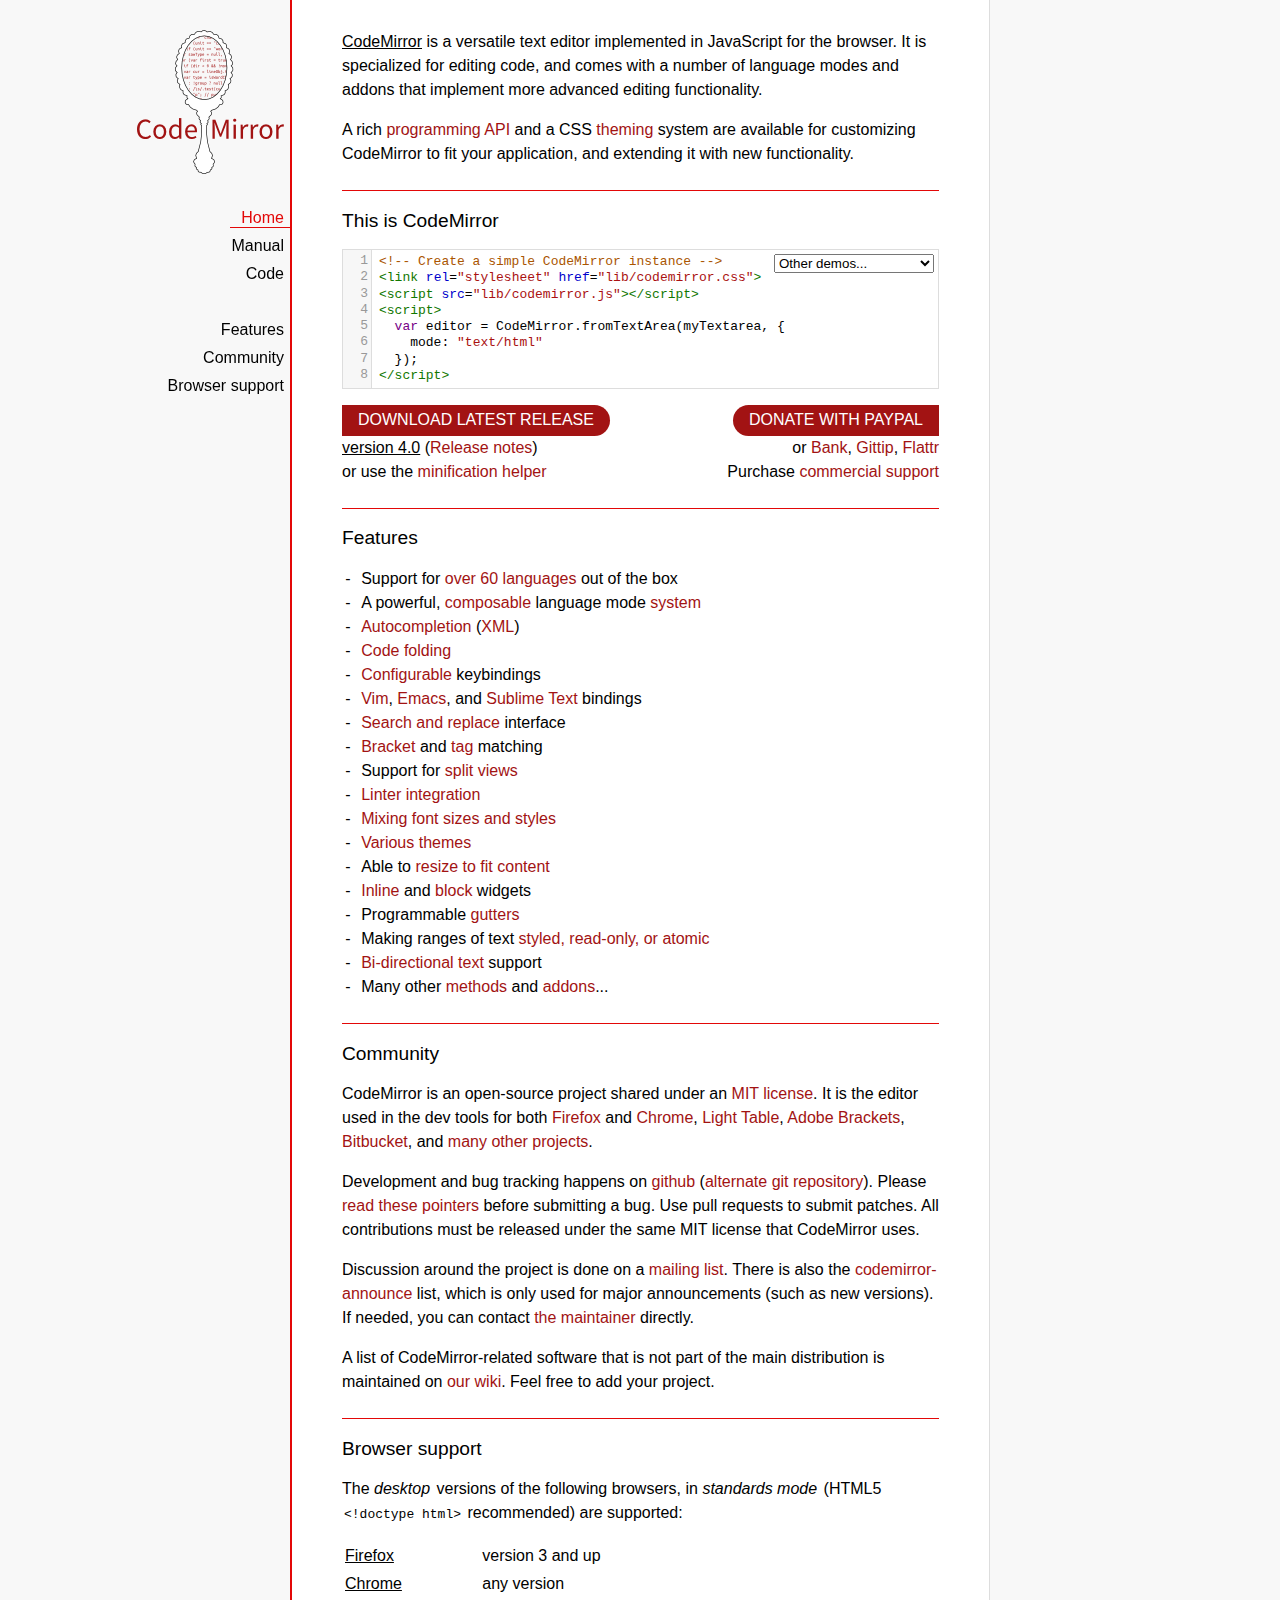
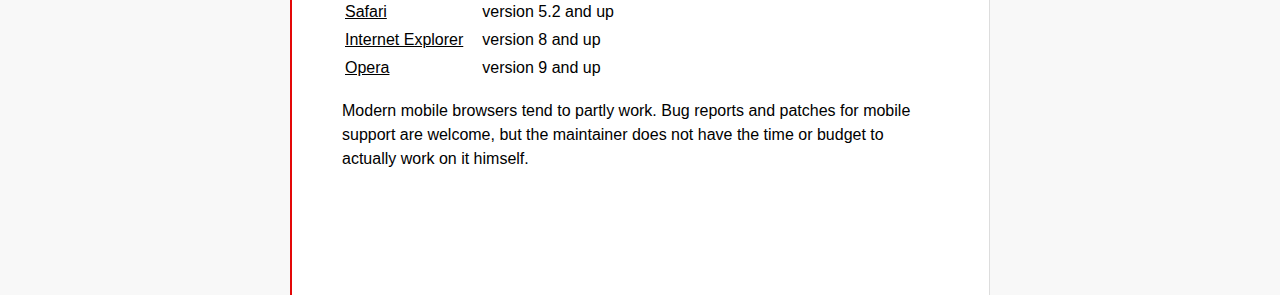
<file: simpla/design/js/codemirror/index.html>
<!doctype html>

<title>CodeMirror</title>
<meta charset="utf-8"/>

<link rel=stylesheet href="lib/codemirror.css">
<link rel=stylesheet href="doc/docs.css">
<script src="lib/codemirror.js"></script>
<script src="mode/xml/xml.js"></script>
<script src="mode/javascript/javascript.js"></script>
<script src="mode/css/css.js"></script>
<script src="mode/htmlmixed/htmlmixed.js"></script>
<script src="addon/edit/matchbrackets.js"></script>

<script src="doc/activebookmark.js"></script>

<style>
  .CodeMirror { height: auto; border: 1px solid #ddd; }
  .CodeMirror-scroll { max-height: 200px; }
  .CodeMirror pre { padding-left: 7px; line-height: 1.25; }
</style>

<div id=nav>
  <a href="http://codemirror.net"><img id=logo src="doc/logo.png"></a>

  <ul>
    <li><a class=active data-default="true" href="#description">Home</a>
    <li><a href="doc/manual.html">Manual</a>
    <li><a href="https://github.com/marijnh/codemirror">Code</a>
  </ul>
  <ul>
    <li><a href="#features">Features</a>
    <li><a href="#community">Community</a>
    <li><a href="#browsersupport">Browser support</a>
  </ul>
</div>

<article>

<section id=description class=first>
  <p><strong>CodeMirror</strong> is a versatile text editor
  implemented in JavaScript for the browser. It is specialized for
  editing code, and comes with a number of language modes and addons
  that implement more advanced editing functionality.</p>

  <p>A rich <a href="doc/manual.html#api">programming API</a> and a
  CSS <a href="doc/manual.html#styling">theming</a> system are
  available for customizing CodeMirror to fit your application, and
  extending it with new functionality.</p>
</section>

<section id=demo>
  <h2>This is CodeMirror</h2>
  <form style="position: relative; margin-top: .5em;"><textarea id=demotext>
<!-- Create a simple CodeMirror instance -->
<link rel="stylesheet" href="lib/codemirror.css">
<script src="lib/codemirror.js"></script>
<script>
  var editor = CodeMirror.fromTextArea(myTextarea, {
    mode: "text/html"
  });
</script></textarea>
  <select id="demolist" onchange="document.location = this.options[this.selectedIndex].value;">
    <option value="#">Other demos...</option>
    <option value="demo/complete.html">Autocompletion</option>
    <option value="demo/folding.html">Code folding</option>
    <option value="demo/theme.html">Themes</option>
    <option value="mode/htmlmixed/index.html">Mixed language modes</option>
    <option value="demo/bidi.html">Bi-directional text</option>
    <option value="demo/variableheight.html">Variable font sizes</option>
    <option value="demo/search.html">Search interface</option>
    <option value="demo/vim.html">Vim bindings</option>
    <option value="demo/emacs.html">Emacs bindings</option>
    <option value="demo/sublime.html">Sublime Text bindings</option>
    <option value="demo/tern.html">Tern integration</option>
    <option value="demo/merge.html">Merge/diff interface</option>
    <option value="demo/fullscreen.html">Full-screen editor</option>
  </select></form>
  <script>
    var editor = CodeMirror.fromTextArea(document.getElementById("demotext"), {
      lineNumbers: true,
      mode: "text/html",
      matchBrackets: true
    });
  </script>
  <div style="position: relative; margin: 1em 0;">
    <a class="bigbutton left" href="http://codemirror.net/codemirror.zip">DOWNLOAD LATEST RELEASE</a>
    <div><strong>version 4.0</strong> (<a href="doc/releases.html">Release notes</a>)</div>
    <div>or use the <a href="doc/compress.html">minification helper</a></div>
    <div style="position: absolute; top: 0; right: 0; text-align: right">
      <span class="bigbutton right" onclick="document.getElementById('paypal').submit();">DONATE WITH PAYPAL</span>
      <div style="position: relative">
        or <span onclick="document.getElementById('bankinfo').style.display = 'block';" class=quasilink>Bank</span>,
        <a href="https://www.gittip.com/marijnh">Gittip</a>,
        <a href="https://flattr.com/profile/marijnh">Flattr</a><br>
        <div id=bankinfo>
          <span id=bankinfo_close onclick="document.getElementById('bankinfo').style.display = '';">×</span>
          Bank: <i>Rabobank</i><br/>
          Country: <i>Netherlands</i><br/>
          SWIFT: <i>RABONL2U</i><br/>
          Account: <i>147850770</i><br/>
          Name: <i>Marijn Haverbeke</i><br/>
          IBAN: <i>NL26 RABO 0147 8507 70</i>
        </div>
        <form action="https://www.paypal.com/cgi-bin/webscr" method="post" id="paypal">
          <input type="hidden" name="cmd" value="_s-xclick"/>
          <input type="hidden" name="hosted_button_id" value="3FVHS5FGUY7CC"/>
        </form>
      </div>
      <div>
        Purchase <a href="http://codemirror.com">commercial support</a>
      </div>
    </div>
  </div>
</section>

<section id=features>
  <h2>Features</h2>
  <ul>
    <li>Support for <a href="mode/index.html">over 60 languages</a> out of the box
    <li>A powerful, <a href="mode/htmlmixed/index.html">composable</a> language mode <a href="doc/manual.html#modeapi">system</a>
    <li><a href="doc/manual.html#addon_show-hint">Autocompletion</a> (<a href="demo/xmlcomplete.html">XML</a>)
    <li><a href="doc/manual.html#addon_foldcode">Code folding</a>
    <li><a href="doc/manual.html#option_extraKeys">Configurable</a> keybindings
    <li><a href="demo/vim.html">Vim</a>, <a href="demo/emacs.html">Emacs</a>, and <a href="demo/sublime.html">Sublime Text</a> bindings
    <li><a href="doc/manual.html#addon_search">Search and replace</a> interface
    <li><a href="doc/manual.html#addon_matchbrackets">Bracket</a> and <a href="doc/manual.html#addon_matchtags">tag</a> matching
    <li>Support for <a href="demo/buffers.html">split views</a>
    <li><a href="doc/manual.html#addon_lint">Linter integration</a>
    <li><a href="demo/variableheight.html">Mixing font sizes and styles</a>
    <li><a href="demo/theme.html">Various themes</a>
    <li>Able to <a href="demo/resize.html">resize to fit content</a>
    <li><a href="doc/manual.html#mark_replacedWith">Inline</a> and <a href="doc/manual.html#addLineWidget">block</a> widgets
    <li>Programmable <a href="demo/marker.html">gutters</a>
    <li>Making ranges of text <a href="doc/manual.html#markText">styled, read-only, or atomic</a>
    <li><a href="demo/bidi.html">Bi-directional text</a> support
    <li>Many other <a href="doc/manual.html#api">methods</a> and <a href="doc/manual.html#addons">addons</a>...
  </ul>
</section>

<section id=community>
  <h2>Community</h2>

  <p>CodeMirror is an open-source project shared under
  an <a href="LICENSE">MIT license</a>. It is the editor used in the
  dev tools for
  both <a href="https://hacks.mozilla.org/2013/11/firefox-developer-tools-episode-27-edit-as-html-codemirror-more/">Firefox</a>
  and <a href="https://developers.google.com/chrome-developer-tools/">Chrome</a>, <a href="http://www.lighttable.com/">Light
  Table</a>, <a href="http://brackets.io/">Adobe
  Brackets</a>, <a href="http://blog.bitbucket.org/2013/05/14/edit-your-code-in-the-cloud-with-bitbucket/">Bitbucket</a>,
  and <a href="doc/realworld.html">many other projects</a>.</p>

  <p>Development and bug tracking happens
  on <a href="https://github.com/marijnh/CodeMirror/">github</a>
  (<a href="http://marijnhaverbeke.nl/git/codemirror">alternate git
  repository</a>).
  Please <a href="http://codemirror.net/doc/reporting.html">read these
  pointers</a> before submitting a bug. Use pull requests to submit
  patches. All contributions must be released under the same MIT
  license that CodeMirror uses.</p>

  <p>Discussion around the project is done on
  a <a href="http://groups.google.com/group/codemirror">mailing list</a>.
  There is also
  the <a href="http://groups.google.com/group/codemirror-announce">codemirror-announce</a>
  list, which is only used for major announcements (such as new
  versions). If needed, you can
  contact <a href="mailto:marijnh@gmail.com">the maintainer</a>
  directly.</p>

  <p>A list of CodeMirror-related software that is not part of the
  main distribution is maintained
  on <a href="https://github.com/marijnh/CodeMirror/wiki/CodeMirror-addons">our
  wiki</a>. Feel free to add your project.</p>
</section>

<section id=browsersupport>
  <h2>Browser support</h2>
  <p>The <em>desktop</em> versions of the following browsers,
  in <em>standards mode</em> (HTML5 <code>&lt;!doctype html></code>
  recommended) are supported:</p>
  <table style="margin-bottom: 1em">
    <tr><th>Firefox</th><td>version 3 and up</td></tr>
    <tr><th>Chrome</th><td>any version</td></tr>
    <tr><th>Safari</th><td>version 5.2 and up</td></tr>
    <tr><th style="padding-right: 1em;">Internet Explorer</th><td>version 8 and up</td></tr>
    <tr><th>Opera</th><td>version 9 and up</td></tr>
  </table>
  <p>Modern mobile browsers tend to partly work. Bug reports and
  patches for mobile support are welcome, but the maintainer does not
  have the time or budget to actually work on it himself.</p>
</section>

</article>
</file>
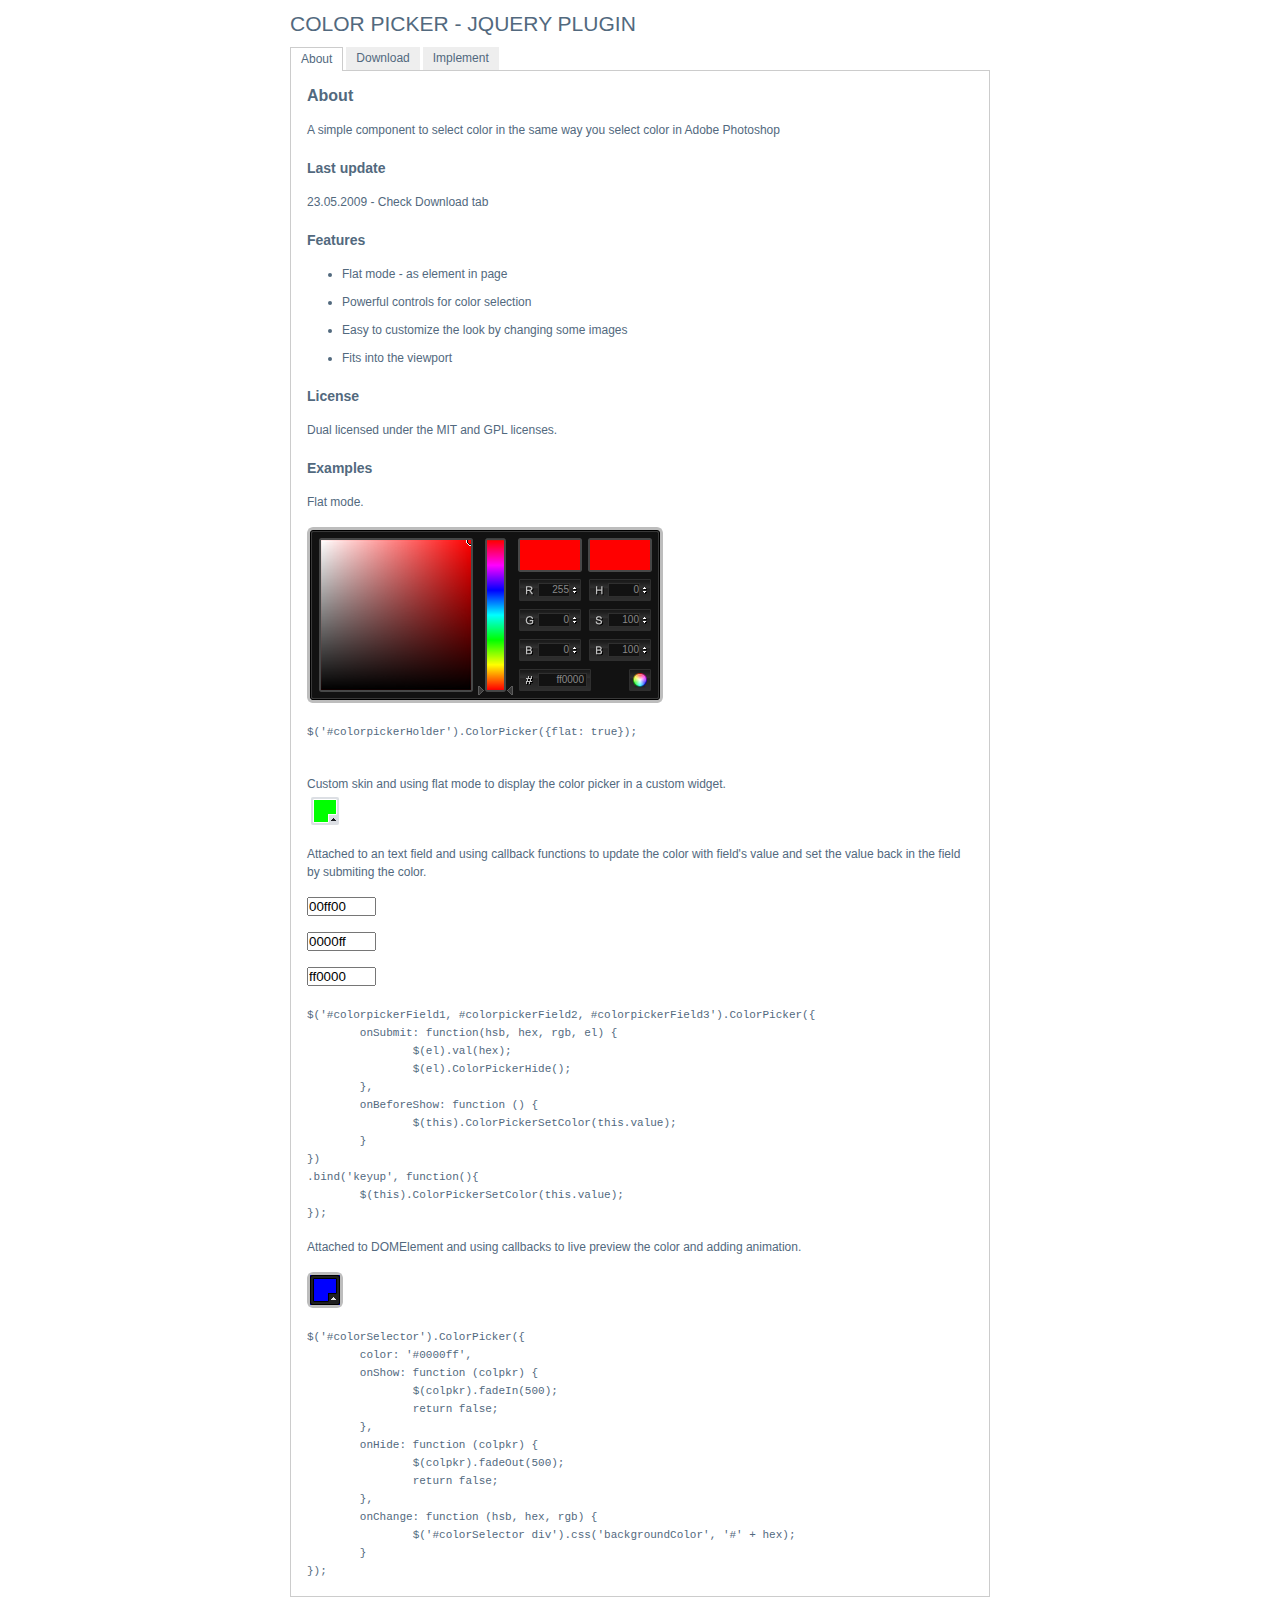
<file: simpla/design/js/colorpicker/index.html>
<!DOCTYPE html PUBLIC "-//W3C//DTD XHTML 1.0 Strict//EN" "http://www.w3.org/TR/xhtml1/DTD/xhtml1-strict.dtd">
<html xmlns="http://www.w3.org/1999/xhtml" xml:lang="en" lang="en">
<head>
	<link rel="stylesheet" href="css/colorpicker.css" type="text/css" />
    <link rel="stylesheet" media="screen" type="text/css" href="css/layout.css" />
    <title>ColorPicker - jQuery plugin</title>
	<script type="text/javascript" src="js/jquery.js"></script>
	<script type="text/javascript" src="js/colorpicker.js"></script>
    <script type="text/javascript" src="js/eye.js"></script>
    <script type="text/javascript" src="js/utils.js"></script>
    <script type="text/javascript" src="js/layout.js?ver=1.0.2"></script>
</head>
<body>
    <div class="wrapper">
        <h1>Color Picker - jQuery plugin</h1>
        <ul class="navigationTabs">
            <li><a href="#about" rel="about">About</a></li>
            <li><a href="#download" rel="download">Download</a></li>
            <li><a href="#implement" rel="implement">Implement</a></li>
        </ul>
        <div class="tabsContent">
            <div class="tab">
                <h2>About</h2>
                <p>A simple component to select color in the same way you select color in Adobe Photoshop</p>
				<h3>Last update</h3>
				<p>23.05.2009 - Check Download tab</p>
                <h3>Features</h3>
                <ul>
                    <li>Flat mode - as element in page</li>
                    <li>Powerful controls for color selection</li>
					<li>Easy to customize the look by changing some images</li>
					<li>Fits into the viewport</li>
                </ul>
				<h3>License</h3>
				<p>Dual licensed under the MIT and GPL licenses.</p>
                <h3>Examples</h3>
                <p>Flat mode.</p>
                <p id="colorpickerHolder">
                </p>
                <pre>
$('#colorpickerHolder').ColorPicker({flat: true});
                </pre>
                <p>Custom skin and using flat mode to display the color picker in a custom widget.</p>
				<div id="customWidget">
					<div id="colorSelector2"><div style="background-color: #00ff00"></div></div>
	                <div id="colorpickerHolder2">
	                </div>
				</div>

				<p>Attached to an text field and using callback functions to update the color with field's value and set the value back in the field by submiting the color.</p>
				<p><input type="text" maxlength="6" size="6" id="colorpickerField1" value="00ff00" /></p>
				<p><input type="text" maxlength="6" size="6" id="colorpickerField3" value="0000ff" /></p>
				<p><input type="text" maxlength="6" size="6" id="colorpickerField2" value="ff0000" /></p>
				<pre>$('#colorpickerField1, #colorpickerField2, #colorpickerField3').ColorPicker({
	onSubmit: function(hsb, hex, rgb, el) {
		$(el).val(hex);
		$(el).ColorPickerHide();
	},
	onBeforeShow: function () {
		$(this).ColorPickerSetColor(this.value);
	}
})
.bind('keyup', function(){
	$(this).ColorPickerSetColor(this.value);
});
</pre>
				<p>Attached to DOMElement and using callbacks to live preview the color and adding animation.</p>
				<p>
					<div id="colorSelector"><div style="background-color: #0000ff"></div></div>
				</p>
				<pre>
$('#colorSelector').ColorPicker({
	color: '#0000ff',
	onShow: function (colpkr) {
		$(colpkr).fadeIn(500);
		return false;
	},
	onHide: function (colpkr) {
		$(colpkr).fadeOut(500);
		return false;
	},
	onChange: function (hsb, hex, rgb) {
		$('#colorSelector div').css('backgroundColor', '#' + hex);
	}
});
</pre>
            </div>
            <div class="tab">
                <h2>Download</h2>
                <p><a href="colorpicker.zip">colorpicker.zip (73 kb)</a>: jQuery, Javscript files, CSS files, images, examples and instructions.</p>
                <h3>Changelog</h3>
                <dl>
					<dt>23.05.2009</dt>
					<dd>Added: close on color selection example</dd>
					<dd>Added: restore original color option</dd>
					<dd>Changed: color update on key up event</dd>
					<dd>Fixed: colorpicker hide and show methods</dd>
					<dd>Fixed: reference to options. Multiple fields with colorpickers is possible now.</dd>
					<dd>Fixed: RGB to HSB convertion</dd>
					<dt>22.08.2008</dt>
					<dd>Fixed bug: where some events were not canceled right on Safari</dd>
					<dd>Fixed bug: where teh view port was not detected right on Safari</dd>
					<dt>16-07-2008</dt>
					<dd>Fixed bug where the letter 'F' could not be typed in the Hex field</dd>
					<dd>Fixed bug where the changes on Hex field where not parsed</dd>
					<dd>Added new option 'livePreview'</dd>
					<dt>08-07-2008</dt>
					<dd>Fixed typo in the code, both JavaScript and CSS</dd>
					<dd>Changed the cursor for some elements</dd>
					<dd>Added new demo explaining how to implement custom skin</dd>
					<dt>07.07.2008</dt>
					<dd>The first release.</dd>
                </dl>
            </div>
            <div class="tab">
                <h2>Implement</h2>
                <p>Attach the Javascript and CSS files to your document. Edit CSS file and fix the paths to  images and change colors to fit your site theme.</p>
                <pre>
&lt;link rel="stylesheet" media="screen" type="text/css" href="css/colorpicker.css" /&gt;
&lt;script type="text/javascript" src="js/colorpicker.js"&gt;&lt;/script&gt;
                </pre>
                <h3>Invocation code</h3>
                <p>All you have to do is to select the elements in a jQuery way and call the plugin.</p>
                <pre>
 $('input').ColorPicker(options);
                </pre>
                <h3>Options</h3>
                <p>A hash of parameters. All parameters are optional.</p>
                <table>
                	<tr>
                		<td><strong>eventName</strong></td>
                		<td>string</td>
                		<td>The desired event to trigger the colorpicker. Default: 'click'</td>
                	</tr>
                	<tr>
                		<td><strong>color</strong></td>
                		<td>string or hash</td>
                		<td>The default color. String for hex color or hash for RGB and HSB ({r:255, r:0, b:0}) . Default: 'ff0000'</td>
                	</tr>
                	<tr>
                		<td><strong>flat</strong></td>
                		<td>boolean</td>
                		<td>Whatever if the color picker is appended to the element or triggered by an event. Default false</td>
                	</tr>
                	<tr>
                		<td><strong>livePreview</strong></td>
                		<td>boolean</td>
                		<td>Whatever if the color values are filled in the fields while changing values on selector or a field. If false it may improve speed. Default true</td>
                	</tr>
                	<tr>
                		<td><strong>onShow</strong></td>
                		<td>function</td>
                		<td>Callback function triggered when the color picker is shown</td>
                	</tr>
                	<tr>
                		<td><strong>onBeforeShow</strong></td>
                		<td>function</td>
                		<td>Callback function triggered before the color picker is shown</td>
                	</tr>
                	<tr>
                		<td><strong>onHide</strong></td>
                		<td>function</td>
                		<td>Callback function triggered when the color picker is hidden</td>
                	</tr>
                	<tr>
                		<td><strong>onChange</strong></td>
                		<td>function</td>
                		<td>Callback function triggered when the color is changed</td>
                	</tr>
                	<tr>
                		<td><strong>onSubmit</strong></td>
                		<td>function</td>
                		<td>Callback function triggered when the color it is chosen</td>
                	</tr>
                </table>
                <h3>Set color</h3>
                <p>If you want to set a new color.</p>
                <pre>$('input').ColorPickerSetColor(color);</pre>
				<p>The 'color' argument is the same format as the option color, string for hex color or hash for RGB and HSB ({r:255, r:0, b:0}).</p>
            </div>
        </div>
    </div>
</body>
</html>
</file>
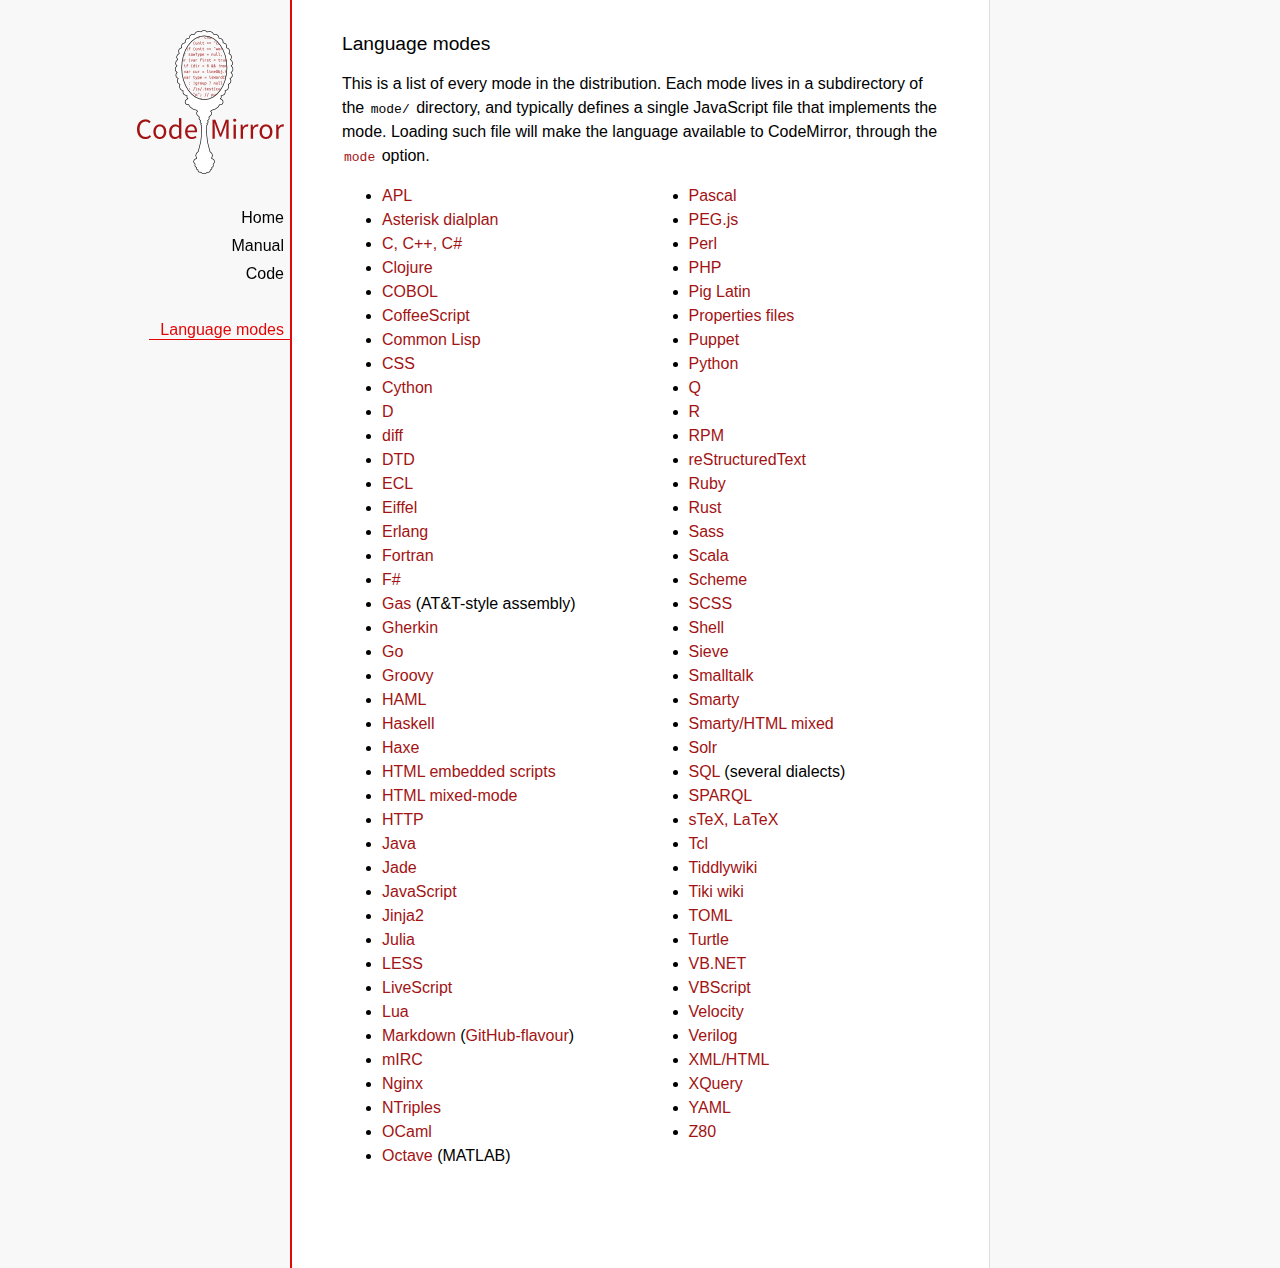
<file: simpla/design/js/codemirror/mode/index.html>
<!doctype html>

<title>CodeMirror: Language Modes</title>
<meta charset="utf-8"/>
<link rel=stylesheet href="../doc/docs.css">

<div id=nav>
  <a href="http://codemirror.net"><img id=logo src="../doc/logo.png"></a>

  <ul>
    <li><a href="../index.html">Home</a>
    <li><a href="../doc/manual.html">Manual</a>
    <li><a href="https://github.com/marijnh/codemirror">Code</a>
  </ul>
  <ul>
    <li><a class=active href="#">Language modes</a>
  </ul>
</div>

<article>

<h2>Language modes</h2>

<p>This is a list of every mode in the distribution. Each mode lives
in a subdirectory of the <code>mode/</code> directory, and typically
defines a single JavaScript file that implements the mode. Loading
such file will make the language available to CodeMirror, through
the <a href="manual.html#option_mode"><code>mode</code></a>
option.</p>

<div style="-webkit-columns: 100px 2; -moz-columns: 100px 2; columns: 100px 2;">
    <ul style="margin-top: 0">
      <li><a href="apl/index.html">APL</a></li>
      <li><a href="asterisk/index.html">Asterisk dialplan</a></li>
      <li><a href="clike/index.html">C, C++, C#</a></li>
      <li><a href="clojure/index.html">Clojure</a></li>
      <li><a href="cobol/index.html">COBOL</a></li>
      <li><a href="coffeescript/index.html">CoffeeScript</a></li>
      <li><a href="commonlisp/index.html">Common Lisp</a></li>
      <li><a href="css/index.html">CSS</a></li>
      <li><a href="python/index.html">Cython</a></li>
      <li><a href="d/index.html">D</a></li>
      <li><a href="diff/index.html">diff</a></li>
      <li><a href="dtd/index.html">DTD</a></li>
      <li><a href="ecl/index.html">ECL</a></li>
      <li><a href="eiffel/index.html">Eiffel</a></li>
      <li><a href="erlang/index.html">Erlang</a></li>
      <li><a href="fortran/index.html">Fortran</a></li>
      <li><a href="mllike/index.html">F#</a></li>
      <li><a href="gas/index.html">Gas</a> (AT&amp;T-style assembly)</li>
      <li><a href="gherkin/index.html">Gherkin</a></li>
      <li><a href="go/index.html">Go</a></li>
      <li><a href="groovy/index.html">Groovy</a></li>
      <li><a href="haml/index.html">HAML</a></li>
      <li><a href="haskell/index.html">Haskell</a></li>
      <li><a href="haxe/index.html">Haxe</a></li>
      <li><a href="htmlembedded/index.html">HTML embedded scripts</a></li>
      <li><a href="htmlmixed/index.html">HTML mixed-mode</a></li>
      <li><a href="http/index.html">HTTP</a></li>
      <li><a href="clike/index.html">Java</a></li>
      <li><a href="jade/index.html">Jade</a></li>
      <li><a href="javascript/index.html">JavaScript</a></li>
      <li><a href="jinja2/index.html">Jinja2</a></li>
      <li><a href="julia/index.html">Julia</a></li>
      <li><a href="css/less.html">LESS</a></li>
      <li><a href="livescript/index.html">LiveScript</a></li>
      <li><a href="lua/index.html">Lua</a></li>
      <li><a href="markdown/index.html">Markdown</a> (<a href="gfm/index.html">GitHub-flavour</a>)</li>
      <li><a href="mirc/index.html">mIRC</a></li>
      <li><a href="nginx/index.html">Nginx</a></li>
      <li><a href="ntriples/index.html">NTriples</a></li>
      <li><a href="mllike/index.html">OCaml</a></li>
      <li><a href="octave/index.html">Octave</a> (MATLAB)</li>
      <li><a href="pascal/index.html">Pascal</a></li>
      <li><a href="pegjs/index.html">PEG.js</a></li>
      <li><a href="perl/index.html">Perl</a></li>
      <li><a href="php/index.html">PHP</a></li>
      <li><a href="pig/index.html">Pig Latin</a></li>
      <li><a href="properties/index.html">Properties files</a></li>
      <li><a href="puppet/index.html">Puppet</a></li>
      <li><a href="python/index.html">Python</a></li>
      <li><a href="q/index.html">Q</a></li>
      <li><a href="r/index.html">R</a></li>
      <li><a href="rpm/index.html">RPM</a></li>
      <li><a href="rst/index.html">reStructuredText</a></li>
      <li><a href="ruby/index.html">Ruby</a></li>
      <li><a href="rust/index.html">Rust</a></li>
      <li><a href="sass/index.html">Sass</a></li>
      <li><a href="clike/scala.html">Scala</a></li>
      <li><a href="scheme/index.html">Scheme</a></li>
      <li><a href="css/scss.html">SCSS</a></li>
      <li><a href="shell/index.html">Shell</a></li>
      <li><a href="sieve/index.html">Sieve</a></li>
      <li><a href="smalltalk/index.html">Smalltalk</a></li>
      <li><a href="smarty/index.html">Smarty</a></li>
      <li><a href="smartymixed/index.html">Smarty/HTML mixed</a></li>
      <li><a href="solr/index.html">Solr</a></li>
      <li><a href="sql/index.html">SQL</a> (several dialects)</li>
      <li><a href="sparql/index.html">SPARQL</a></li>
      <li><a href="stex/index.html">sTeX, LaTeX</a></li>
      <li><a href="tcl/index.html">Tcl</a></li>
      <li><a href="tiddlywiki/index.html">Tiddlywiki</a></li>
      <li><a href="tiki/index.html">Tiki wiki</a></li>
      <li><a href="toml/index.html">TOML</a></li>
      <li><a href="turtle/index.html">Turtle</a></li>
      <li><a href="vb/index.html">VB.NET</a></li>
      <li><a href="vbscript/index.html">VBScript</a></li>
      <li><a href="velocity/index.html">Velocity</a></li>
      <li><a href="verilog/index.html">Verilog</a></li>
      <li><a href="xml/index.html">XML/HTML</a></li>
      <li><a href="xquery/index.html">XQuery</a></li>
      <li><a href="yaml/index.html">YAML</a></li>
      <li><a href="z80/index.html">Z80</a></li>
    </ul>
  </div>

</article>
</file>
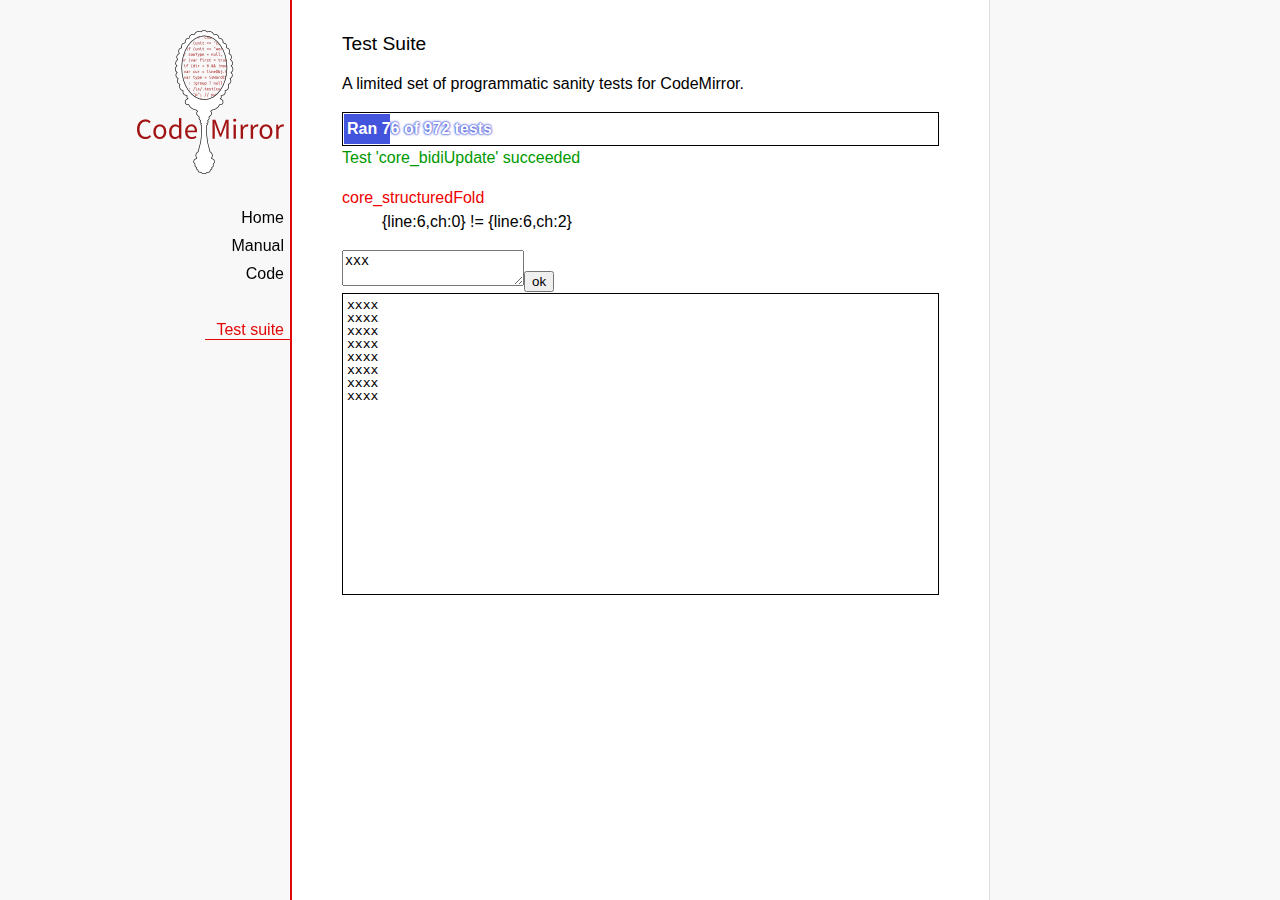
<file: simpla/design/js/codemirror/test/index.html>
<!doctype html>

<title>CodeMirror: Test Suite</title>
<meta charset="utf-8"/>
<link rel=stylesheet href="../doc/docs.css">

<link rel="stylesheet" href="../lib/codemirror.css">
<link rel="stylesheet" href="mode_test.css">
<script src="../doc/activebookmark.js"></script>
<script src="../lib/codemirror.js"></script>
<script src="../addon/mode/overlay.js"></script>
<script src="../addon/mode/multiplex.js"></script>
<script src="../addon/search/searchcursor.js"></script>
<script src="../addon/dialog/dialog.js"></script>
<script src="../addon/edit/matchbrackets.js"></script>
<script src="../addon/comment/comment.js"></script>
<script src="../mode/javascript/javascript.js"></script>
<script src="../mode/xml/xml.js"></script>
<script src="../keymap/vim.js"></script>
<script src="../keymap/emacs.js"></script>
<script src="../keymap/sublime.js"></script>

<style type="text/css">
  .ok {color: #090;}
  .fail {color: #e00;}
  .error {color: #c90;}
  .done {font-weight: bold;}
  #progress {
  background: #45d;
  color: white;
  text-shadow: 0 0 1px #45d, 0 0 2px #45d, 0 0 3px #45d;
  font-weight: bold;
  white-space: pre;
  }
  #testground {
  visibility: hidden;
  }
  #testground.offscreen {
  visibility: visible;
  position: absolute;
  left: -10000px;
  top: -10000px;
  }
  .CodeMirror { border: 1px solid black; }
</style>

<div id=nav>
  <a href="http://codemirror.net"><img id=logo src="../doc/logo.png"></a>

  <ul>
    <li><a href="../index.html">Home</a>
    <li><a href="../doc/manual.html">Manual</a>
    <li><a href="https://github.com/marijnh/codemirror">Code</a>
  </ul>
  <ul>
    <li><a class=active href="#">Test suite</a>
  </ul>
</div>

<article>
  <h2>Test Suite</h2>

    <p>A limited set of programmatic sanity tests for CodeMirror.</p>

    <div style="border: 1px solid black; padding: 1px; max-width: 700px;">
      <div style="width: 0px;" id=progress><div style="padding: 3px;">Ran <span id="progress_ran">0</span><span id="progress_total"> of 0</span> tests</div></div>
    </div>
    <p id=status>Please enable JavaScript...</p>
    <div id=output></div>

    <div id=testground></div>

    <script src="driver.js"></script>
    <script src="test.js"></script>
    <script src="doc_test.js"></script>
    <script src="multi_test.js"></script>
    <script src="comment_test.js"></script>
    <script src="search_test.js"></script>
    <script src="mode_test.js"></script>
    <script src="../mode/javascript/test.js"></script>
    <script src="../mode/css/css.js"></script>
    <script src="../mode/css/test.js"></script>
    <script src="../mode/css/scss_test.js"></script>
    <script src="../mode/css/less_test.js"></script>
    <script src="../mode/xml/xml.js"></script>
    <script src="../mode/htmlmixed/htmlmixed.js"></script>
    <script src="../mode/ruby/ruby.js"></script>
    <script src="../mode/ruby/test.js"></script>
    <script src="../mode/haml/haml.js"></script>
    <script src="../mode/haml/test.js"></script>
    <script src="../mode/markdown/markdown.js"></script>
    <script src="../mode/markdown/test.js"></script>
    <script src="../mode/gfm/gfm.js"></script>
    <script src="../mode/gfm/test.js"></script>
    <script src="../mode/stex/stex.js"></script>
    <script src="../mode/stex/test.js"></script>
    <script src="../mode/xquery/xquery.js"></script>
    <script src="../mode/xquery/test.js"></script>
    <script src="../addon/mode/multiplex_test.js"></script>
    <script src="vim_test.js"></script>
    <script src="emacs_test.js"></script>
    <script src="sublime_test.js"></script>
    <script>
      window.onload = runHarness;
      CodeMirror.on(window, 'hashchange', runHarness);

      function esc(str) {
        return str.replace(/[<&]/, function(ch) { return ch == "<" ? "&lt;" : "&amp;"; });
      }

      var output = document.getElementById("output"),
          progress = document.getElementById("progress"),
          progressRan = document.getElementById("progress_ran").childNodes[0],
          progressTotal = document.getElementById("progress_total").childNodes[0];
      var count = 0,
          failed = 0,
          skipped = 0,
          bad = "",
          running = false, // Flag that states tests are running
          quit = false, // Flag to quit tests ASAP
          verbose = false; // Adds message for *every* test to output

      function runHarness(){
        if (running) {
          quit = true;
          setStatus("Restarting tests...", '', true);
          setTimeout(function(){runHarness();}, 500);
          return;
        }
        filters = [];
        verbose = false;
        if (window.location.hash.substr(1)){
          var strings = window.location.hash.substr(1).split(",");
          while (strings.length) {
            var s = strings.shift();
            if (s === "verbose")
              verbose = true;
            else
              filters.push(parseTestFilter(decodeURIComponent(s)));;
          }
        }
        quit = false;
        running = true;
        setStatus("Loading tests...");
        count = 0;
        failed = 0;
        skipped = 0;
        bad = "";
        totalTests = countTests();
        progressTotal.nodeValue = " of " + totalTests;
        progressRan.nodeValue = count;
        output.innerHTML = '';
        document.getElementById("testground").innerHTML = "<form>" +
          "<textarea id=\"code\" name=\"code\"></textarea>" +
          "<input type=submit value=ok name=submit>" +
          "</form>";
        runTests(displayTest);
      }

      function setStatus(message, className, force){
        if (quit && !force) return;
        if (!message) throw("must provide message");
        var status = document.getElementById("status").childNodes[0];
        status.nodeValue = message;
        status.parentNode.className = className;
      }
      function addOutput(name, className, code){
        var newOutput = document.createElement("dl");
        var newTitle = document.createElement("dt");
        newTitle.className = className;
        newTitle.appendChild(document.createTextNode(name));
        newOutput.appendChild(newTitle);
        var newMessage = document.createElement("dd");
        newMessage.innerHTML = code;
        newOutput.appendChild(newTitle);
        newOutput.appendChild(newMessage);
        output.appendChild(newOutput);
      }
      function displayTest(type, name, customMessage) {
        var message = "???";
        if (type != "done" && type != "skipped") ++count;
        progress.style.width = (count * (progress.parentNode.clientWidth - 2) / totalTests) + "px";
        progressRan.nodeValue = count;
        if (type == "ok") {
          message = "Test '" + name + "' succeeded";
          if (!verbose) customMessage = false;
        } else if (type == "skipped") {
          message = "Test '" + name + "' skipped";
          ++skipped;
          if (!verbose) customMessage = false;
        } else if (type == "expected") {
          message = "Test '" + name + "' failed as expected";
          if (!verbose) customMessage = false;
        } else if (type == "error" || type == "fail") {
          ++failed;
          message = "Test '" + name + "' failed";
        } else if (type == "done") {
          if (failed) {
            type += " fail";
            message = failed + " failure" + (failed > 1 ? "s" : "");
          } else if (count < totalTests) {
            failed = totalTests - count;
            type += " fail";
            message = failed + " failure" + (failed > 1 ? "s" : "");
          } else {
            type += " ok";
            message = "All passed";
            if (skipped) {
              message += " (" + skipped + " skipped)";
            }
          }
          progressTotal.nodeValue = '';
          customMessage = true; // Hack to avoid adding to output
        }
        if (verbose && !customMessage)  customMessage = message;
        setStatus(message, type);
        if (customMessage && customMessage.length > 0) {
          addOutput(name, type, customMessage);
        }
      }
    </script>

</article>
</file>
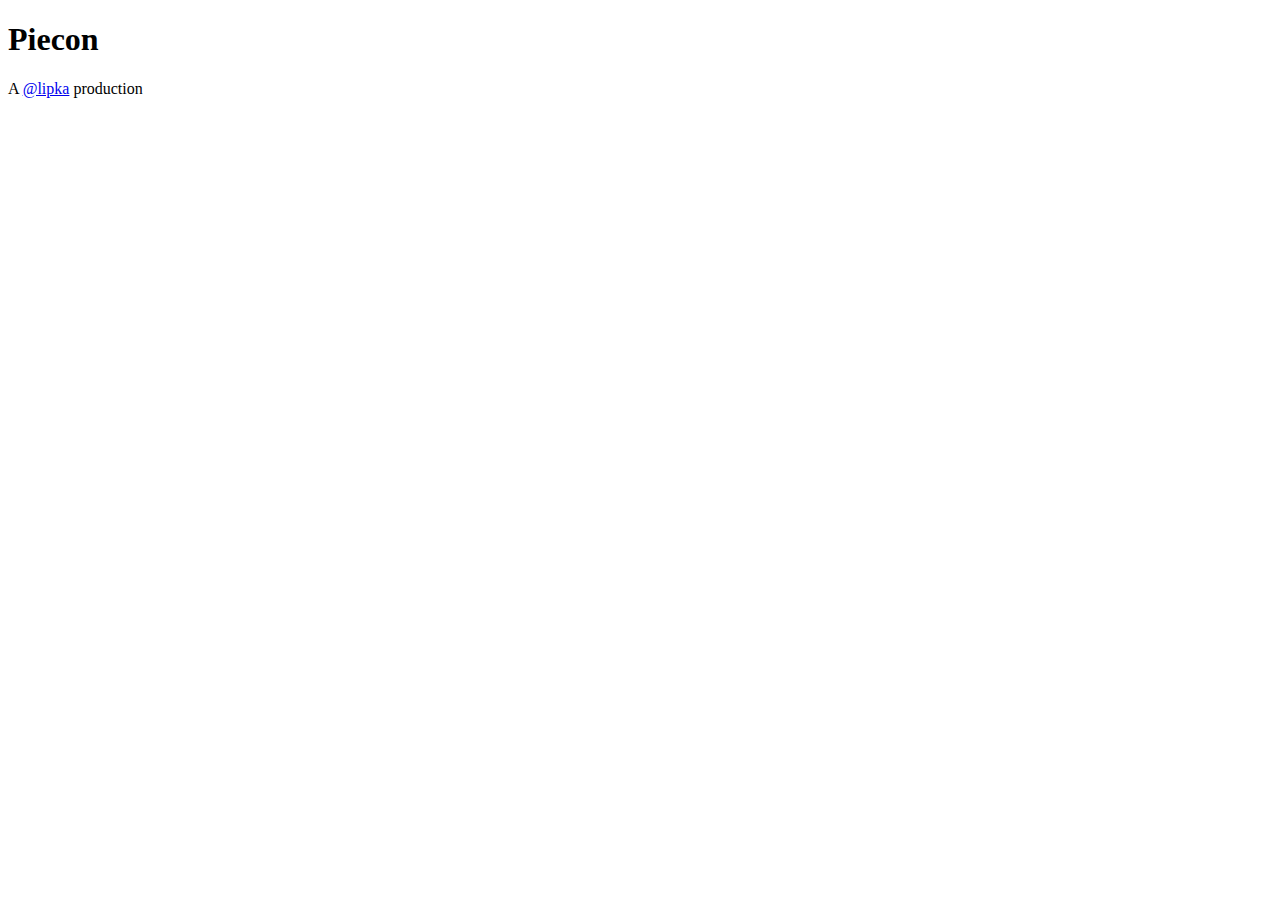
<file: simpla/design/js/piecon/example/index.html>
<!doctype html>
<head>
  <title>Piecon / Pie charts in your favicon!</title>
   <script src="piecon.js"></script>
  <script>
  (function(){
    var count = 0;
    Piecon.setOptions({fallback: 'force'});
    var i = setInterval(function(){
      if (++count > 100) { Piecon.reset(); clearInterval(i); return false; }
      Piecon.setProgress(count);
    }, 250);
  })();
  </script>
</head>
<body>
  <div id="container">
    <h1>Piecon</h1>
    <p>A <a href="https://github.com/lipka">@lipka</a> production</p>
  </div>
</body>
</file>
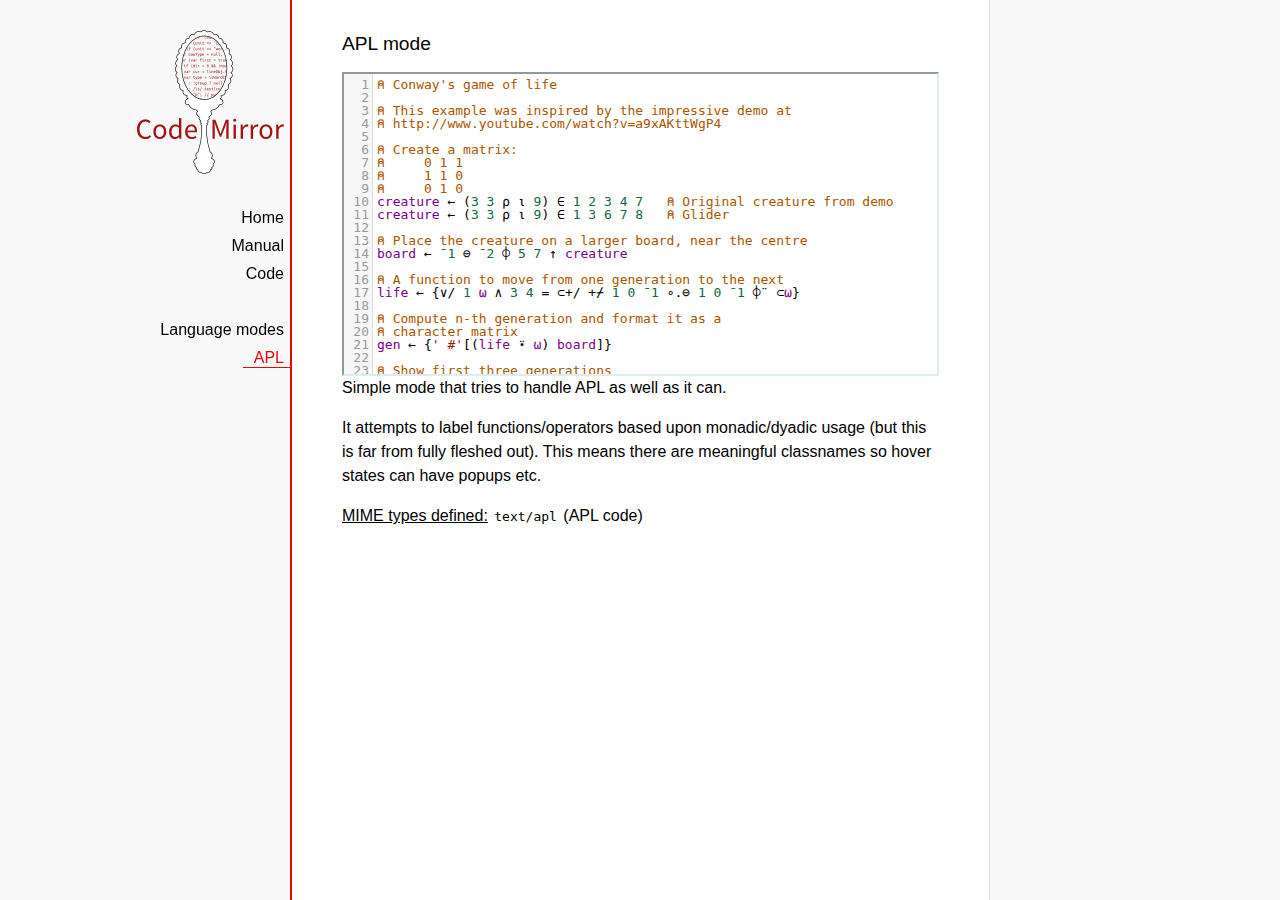
<file: simpla/design/js/codemirror/mode/apl/index.html>
<!doctype html>

<title>CodeMirror: APL mode</title>
<meta charset="utf-8"/>
<link rel=stylesheet href="../../doc/docs.css">

<link rel="stylesheet" href="../../lib/codemirror.css">
<script src="../../lib/codemirror.js"></script>
<script src="../../addon/edit/matchbrackets.js"></script>
<script src="./apl.js"></script>
<style>
	.CodeMirror { border: 2px inset #dee; }
    </style>
<div id=nav>
  <a href="http://codemirror.net"><img id=logo src="../../doc/logo.png"></a>

  <ul>
    <li><a href="../../index.html">Home</a>
    <li><a href="../../doc/manual.html">Manual</a>
    <li><a href="https://github.com/marijnh/codemirror">Code</a>
  </ul>
  <ul>
    <li><a href="../index.html">Language modes</a>
    <li><a class=active href="#">APL</a>
  </ul>
</div>

<article>
<h2>APL mode</h2>
<form><textarea id="code" name="code">
⍝ Conway's game of life

⍝ This example was inspired by the impressive demo at
⍝ http://www.youtube.com/watch?v=a9xAKttWgP4

⍝ Create a matrix:
⍝     0 1 1
⍝     1 1 0
⍝     0 1 0
creature ← (3 3 ⍴ ⍳ 9) ∈ 1 2 3 4 7   ⍝ Original creature from demo
creature ← (3 3 ⍴ ⍳ 9) ∈ 1 3 6 7 8   ⍝ Glider

⍝ Place the creature on a larger board, near the centre
board ← ¯1 ⊖ ¯2 ⌽ 5 7 ↑ creature

⍝ A function to move from one generation to the next
life ← {∨/ 1 ⍵ ∧ 3 4 = ⊂+/ +⌿ 1 0 ¯1 ∘.⊖ 1 0 ¯1 ⌽¨ ⊂⍵}

⍝ Compute n-th generation and format it as a
⍝ character matrix
gen ← {' #'[(life ⍣ ⍵) board]}

⍝ Show first three generations
(gen 1) (gen 2) (gen 3)
</textarea></form>

    <script>
      var editor = CodeMirror.fromTextArea(document.getElementById("code"), {
        lineNumbers: true,
        matchBrackets: true,
        mode: "text/apl"
      });
    </script>

    <p>Simple mode that tries to handle APL as well as it can.</p>
    <p>It attempts to label functions/operators based upon
    monadic/dyadic usage (but this is far from fully fleshed out).
    This means there are meaningful classnames so hover states can
    have popups etc.</p>

    <p><strong>MIME types defined:</strong> <code>text/apl</code> (APL code)</p>
  </article>
</file>
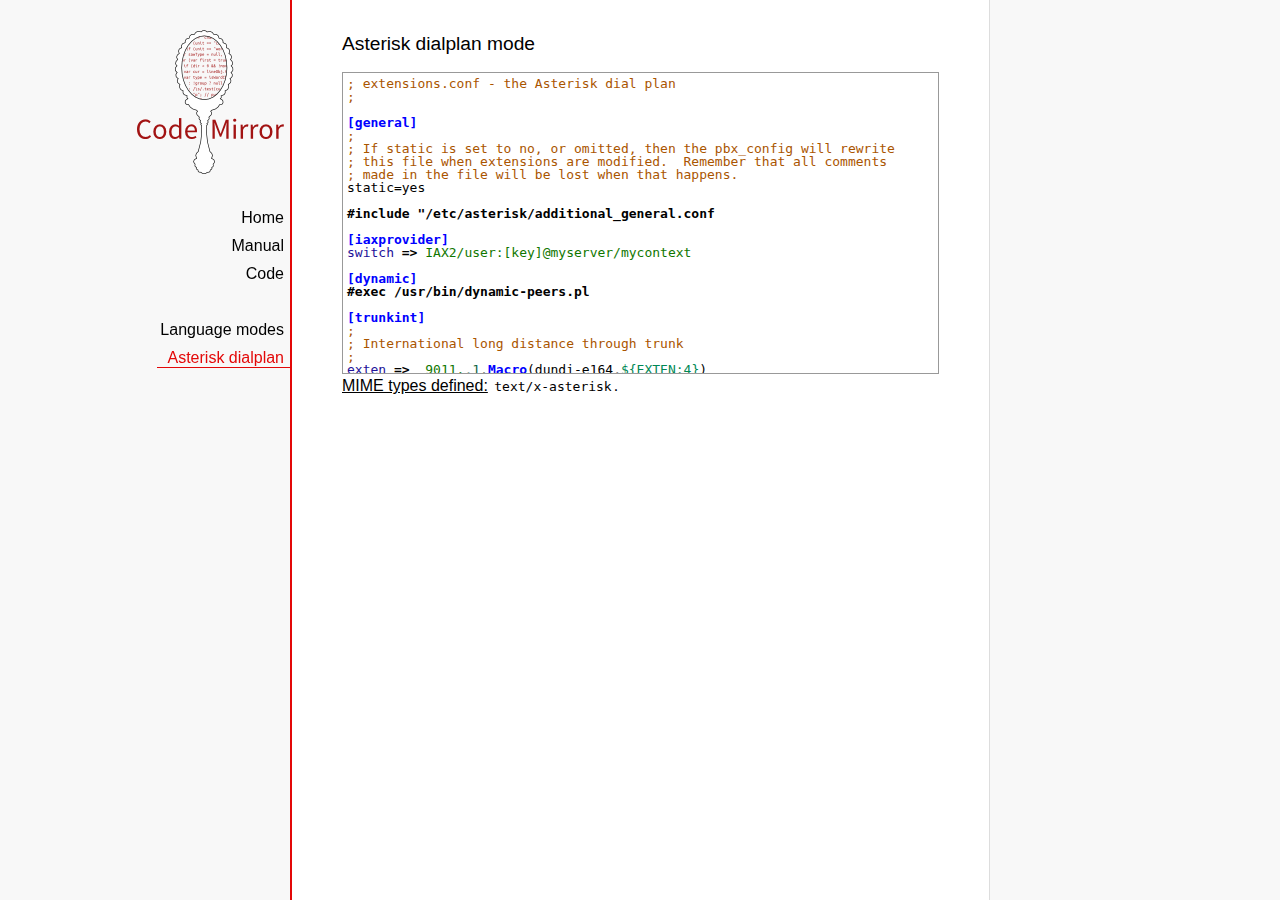
<file: simpla/design/js/codemirror/mode/asterisk/index.html>
<!doctype html>

<title>CodeMirror: Asterisk dialplan mode</title>
<meta charset="utf-8"/>
<link rel=stylesheet href="../../doc/docs.css">

<link rel="stylesheet" href="../../lib/codemirror.css">
<script src="../../lib/codemirror.js"></script>
<script src="asterisk.js"></script>
<style>
      .CodeMirror {border: 1px solid #999;}
      .cm-s-default span.cm-arrow { color: red; }
    </style>
<div id=nav>
  <a href="http://codemirror.net"><img id=logo src="../../doc/logo.png"></a>

  <ul>
    <li><a href="../../index.html">Home</a>
    <li><a href="../../doc/manual.html">Manual</a>
    <li><a href="https://github.com/marijnh/codemirror">Code</a>
  </ul>
  <ul>
    <li><a href="../index.html">Language modes</a>
    <li><a class=active href="#">Asterisk dialplan</a>
  </ul>
</div>

<article>
<h2>Asterisk dialplan mode</h2>
<form><textarea id="code" name="code">
; extensions.conf - the Asterisk dial plan
;

[general]
;
; If static is set to no, or omitted, then the pbx_config will rewrite
; this file when extensions are modified.  Remember that all comments
; made in the file will be lost when that happens.
static=yes

#include "/etc/asterisk/additional_general.conf

[iaxprovider]
switch => IAX2/user:[key]@myserver/mycontext

[dynamic]
#exec /usr/bin/dynamic-peers.pl

[trunkint]
;
; International long distance through trunk
;
exten => _9011.,1,Macro(dundi-e164,${EXTEN:4})
exten => _9011.,n,Dial(${GLOBAL(TRUNK)}/${FILTER(0-9,${EXTEN:${GLOBAL(TRUNKMSD)}})})

[local]
;
; Master context for local, toll-free, and iaxtel calls only
;
ignorepat => 9
include => default

[demo]
include => stdexten
;
; We start with what to do when a call first comes in.
;
exten => s,1,Wait(1)			; Wait a second, just for fun
same  => n,Answer			; Answer the line
same  => n,Set(TIMEOUT(digit)=5)	; Set Digit Timeout to 5 seconds
same  => n,Set(TIMEOUT(response)=10)	; Set Response Timeout to 10 seconds
same  => n(restart),BackGround(demo-congrats)	; Play a congratulatory message
same  => n(instruct),BackGround(demo-instruct)	; Play some instructions
same  => n,WaitExten			; Wait for an extension to be dialed.

exten => 2,1,BackGround(demo-moreinfo)	; Give some more information.
exten => 2,n,Goto(s,instruct)

exten => 3,1,Set(LANGUAGE()=fr)		; Set language to french
exten => 3,n,Goto(s,restart)		; Start with the congratulations

exten => 1000,1,Goto(default,s,1)
;
; We also create an example user, 1234, who is on the console and has
; voicemail, etc.
;
exten => 1234,1,Playback(transfer,skip)		; "Please hold while..."
					; (but skip if channel is not up)
exten => 1234,n,Gosub(${EXTEN},stdexten(${GLOBAL(CONSOLE)}))
exten => 1234,n,Goto(default,s,1)		; exited Voicemail

exten => 1235,1,Voicemail(1234,u)		; Right to voicemail

exten => 1236,1,Dial(Console/dsp)		; Ring forever
exten => 1236,n,Voicemail(1234,b)		; Unless busy

;
; # for when they're done with the demo
;
exten => #,1,Playback(demo-thanks)	; "Thanks for trying the demo"
exten => #,n,Hangup			; Hang them up.

;
; A timeout and "invalid extension rule"
;
exten => t,1,Goto(#,1)			; If they take too long, give up
exten => i,1,Playback(invalid)		; "That's not valid, try again"

;
; Create an extension, 500, for dialing the
; Asterisk demo.
;
exten => 500,1,Playback(demo-abouttotry); Let them know what's going on
exten => 500,n,Dial(IAX2/guest@pbx.digium.com/s@default)	; Call the Asterisk demo
exten => 500,n,Playback(demo-nogo)	; Couldn't connect to the demo site
exten => 500,n,Goto(s,6)		; Return to the start over message.

;
; Create an extension, 600, for evaluating echo latency.
;
exten => 600,1,Playback(demo-echotest)	; Let them know what's going on
exten => 600,n,Echo			; Do the echo test
exten => 600,n,Playback(demo-echodone)	; Let them know it's over
exten => 600,n,Goto(s,6)		; Start over

;
;	You can use the Macro Page to intercom a individual user
exten => 76245,1,Macro(page,SIP/Grandstream1)
; or if your peernames are the same as extensions
exten => _7XXX,1,Macro(page,SIP/${EXTEN})
;
;
; System Wide Page at extension 7999
;
exten => 7999,1,Set(TIMEOUT(absolute)=60)
exten => 7999,2,Page(Local/Grandstream1@page&Local/Xlite1@page&Local/1234@page/n,d)

; Give voicemail at extension 8500
;
exten => 8500,1,VoicemailMain
exten => 8500,n,Goto(s,6)

    </textarea></form>
    <script>
      var editor = CodeMirror.fromTextArea(document.getElementById("code"), {
        mode: "text/x-asterisk",
        matchBrackets: true,
        lineNumber: true
      });
    </script>

    <p><strong>MIME types defined:</strong> <code>text/x-asterisk</code>.</p>

  </article>
</file>
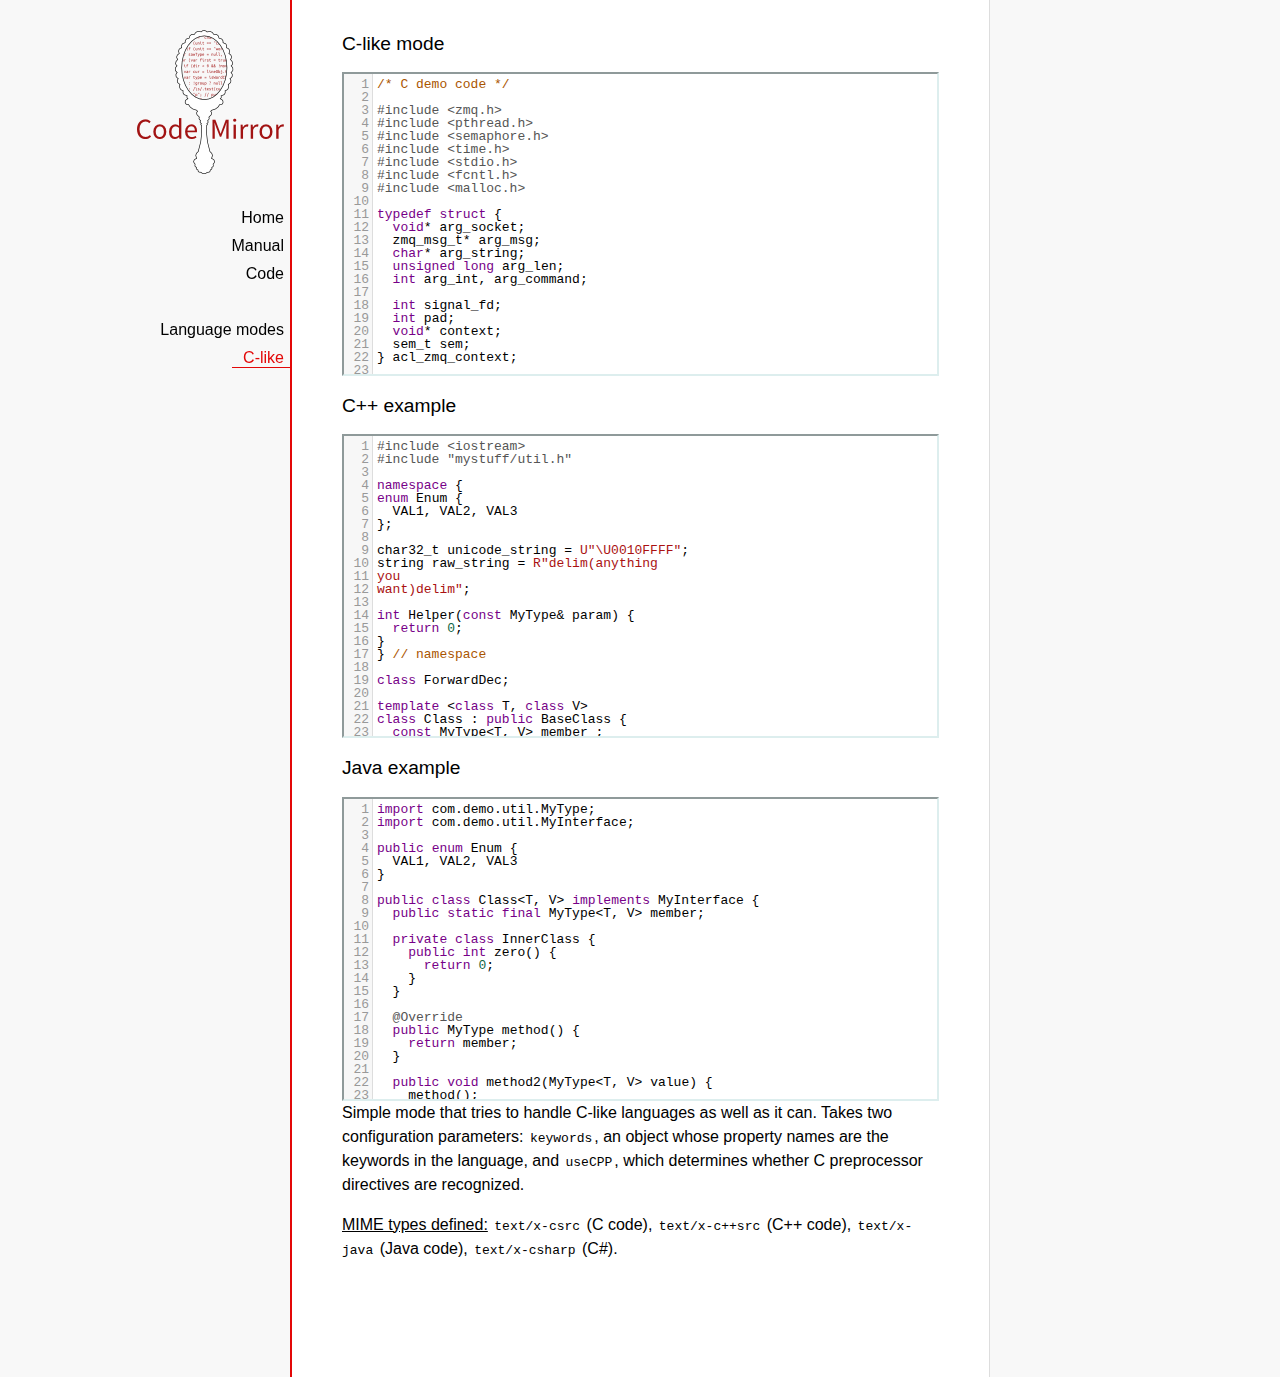
<file: simpla/design/js/codemirror/mode/clike/index.html>
<!doctype html>

<title>CodeMirror: C-like mode</title>
<meta charset="utf-8"/>
<link rel=stylesheet href="../../doc/docs.css">

<link rel="stylesheet" href="../../lib/codemirror.css">
<script src="../../lib/codemirror.js"></script>
<script src="../../addon/edit/matchbrackets.js"></script>
<script src="clike.js"></script>
<style>.CodeMirror {border: 2px inset #dee;}</style>
<div id=nav>
  <a href="http://codemirror.net"><img id=logo src="../../doc/logo.png"></a>

  <ul>
    <li><a href="../../index.html">Home</a>
    <li><a href="../../doc/manual.html">Manual</a>
    <li><a href="https://github.com/marijnh/codemirror">Code</a>
  </ul>
  <ul>
    <li><a href="../index.html">Language modes</a>
    <li><a class=active href="#">C-like</a>
  </ul>
</div>

<article>
<h2>C-like mode</h2>

<div><textarea id="c-code">
/* C demo code */

#include <zmq.h>
#include <pthread.h>
#include <semaphore.h>
#include <time.h>
#include <stdio.h>
#include <fcntl.h>
#include <malloc.h>

typedef struct {
  void* arg_socket;
  zmq_msg_t* arg_msg;
  char* arg_string;
  unsigned long arg_len;
  int arg_int, arg_command;

  int signal_fd;
  int pad;
  void* context;
  sem_t sem;
} acl_zmq_context;

#define p(X) (context->arg_##X)

void* zmq_thread(void* context_pointer) {
  acl_zmq_context* context = (acl_zmq_context*)context_pointer;
  char ok = 'K', err = 'X';
  int res;

  while (1) {
    while ((res = sem_wait(&amp;context->sem)) == EINTR);
    if (res) {write(context->signal_fd, &amp;err, 1); goto cleanup;}
    switch(p(command)) {
    case 0: goto cleanup;
    case 1: p(socket) = zmq_socket(context->context, p(int)); break;
    case 2: p(int) = zmq_close(p(socket)); break;
    case 3: p(int) = zmq_bind(p(socket), p(string)); break;
    case 4: p(int) = zmq_connect(p(socket), p(string)); break;
    case 5: p(int) = zmq_getsockopt(p(socket), p(int), (void*)p(string), &amp;p(len)); break;
    case 6: p(int) = zmq_setsockopt(p(socket), p(int), (void*)p(string), p(len)); break;
    case 7: p(int) = zmq_send(p(socket), p(msg), p(int)); break;
    case 8: p(int) = zmq_recv(p(socket), p(msg), p(int)); break;
    case 9: p(int) = zmq_poll(p(socket), p(int), p(len)); break;
    }
    p(command) = errno;
    write(context->signal_fd, &amp;ok, 1);
  }
 cleanup:
  close(context->signal_fd);
  free(context_pointer);
  return 0;
}

void* zmq_thread_init(void* zmq_context, int signal_fd) {
  acl_zmq_context* context = malloc(sizeof(acl_zmq_context));
  pthread_t thread;

  context->context = zmq_context;
  context->signal_fd = signal_fd;
  sem_init(&amp;context->sem, 1, 0);
  pthread_create(&amp;thread, 0, &amp;zmq_thread, context);
  pthread_detach(thread);
  return context;
}
</textarea></div>

<h2>C++ example</h2>

<div><textarea id="cpp-code">
#include <iostream>
#include "mystuff/util.h"

namespace {
enum Enum {
  VAL1, VAL2, VAL3
};

char32_t unicode_string = U"\U0010FFFF";
string raw_string = R"delim(anything
you
want)delim";

int Helper(const MyType& param) {
  return 0;
}
} // namespace

class ForwardDec;

template <class T, class V>
class Class : public BaseClass {
  const MyType<T, V> member_;

 public:
  const MyType<T, V>& Method() const {
    return member_;
  }

  void Method2(MyType<T, V>* value);
}

template <class T, class V>
void Class::Method2(MyType<T, V>* value) {
  std::out << 1 >> method();
  value->Method3(member_);
  member_ = value;
}
</textarea></div>

<h2>Java example</h2>

<div><textarea id="java-code">
import com.demo.util.MyType;
import com.demo.util.MyInterface;

public enum Enum {
  VAL1, VAL2, VAL3
}

public class Class<T, V> implements MyInterface {
  public static final MyType<T, V> member;
  
  private class InnerClass {
    public int zero() {
      return 0;
    }
  }

  @Override
  public MyType method() {
    return member;
  }

  public void method2(MyType<T, V> value) {
    method();
    value.method3();
    member = value;
  }
}
</textarea></div>

    <script>
      var cEditor = CodeMirror.fromTextArea(document.getElementById("c-code"), {
        lineNumbers: true,
        matchBrackets: true,
        mode: "text/x-csrc"
      });
      var cppEditor = CodeMirror.fromTextArea(document.getElementById("cpp-code"), {
        lineNumbers: true,
        matchBrackets: true,
        mode: "text/x-c++src"
      });
      var javaEditor = CodeMirror.fromTextArea(document.getElementById("java-code"), {
        lineNumbers: true,
        matchBrackets: true,
        mode: "text/x-java"
      });
    </script>

    <p>Simple mode that tries to handle C-like languages as well as it
    can. Takes two configuration parameters: <code>keywords</code>, an
    object whose property names are the keywords in the language,
    and <code>useCPP</code>, which determines whether C preprocessor
    directives are recognized.</p>

    <p><strong>MIME types defined:</strong> <code>text/x-csrc</code>
    (C code), <code>text/x-c++src</code> (C++
    code), <code>text/x-java</code> (Java
    code), <code>text/x-csharp</code> (C#).</p>
</article>
</file>
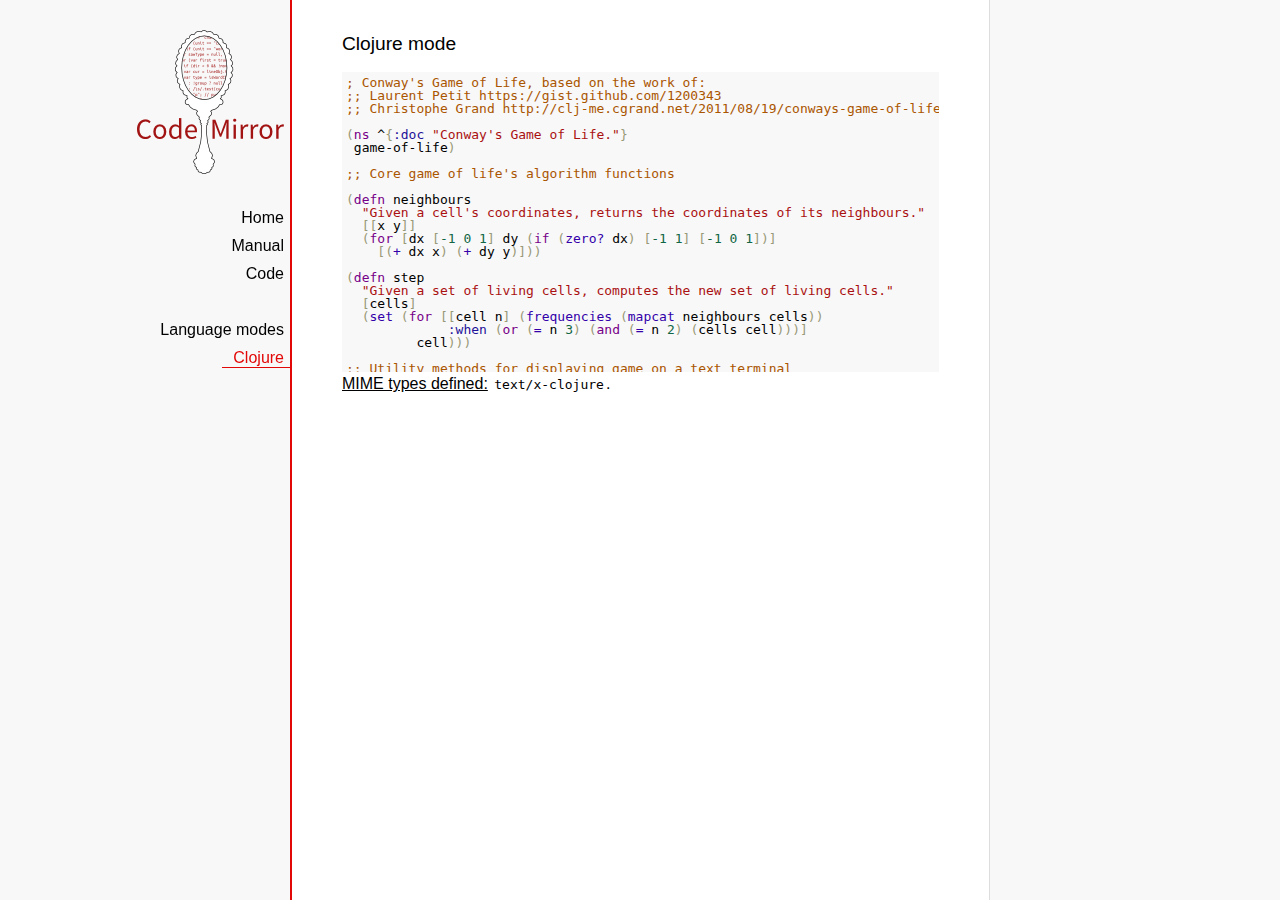
<file: simpla/design/js/codemirror/mode/clojure/index.html>
<!doctype html>

<title>CodeMirror: Clojure mode</title>
<meta charset="utf-8"/>
<link rel=stylesheet href="../../doc/docs.css">

<link rel="stylesheet" href="../../lib/codemirror.css">
<script src="../../lib/codemirror.js"></script>
<script src="clojure.js"></script>
<style>.CodeMirror {background: #f8f8f8;}</style>
<div id=nav>
  <a href="http://codemirror.net"><img id=logo src="../../doc/logo.png"></a>

  <ul>
    <li><a href="../../index.html">Home</a>
    <li><a href="../../doc/manual.html">Manual</a>
    <li><a href="https://github.com/marijnh/codemirror">Code</a>
  </ul>
  <ul>
    <li><a href="../index.html">Language modes</a>
    <li><a class=active href="#">Clojure</a>
  </ul>
</div>

<article>
<h2>Clojure mode</h2>
<form><textarea id="code" name="code">
; Conway's Game of Life, based on the work of:
;; Laurent Petit https://gist.github.com/1200343
;; Christophe Grand http://clj-me.cgrand.net/2011/08/19/conways-game-of-life

(ns ^{:doc "Conway's Game of Life."}
 game-of-life)

;; Core game of life's algorithm functions

(defn neighbours
  "Given a cell's coordinates, returns the coordinates of its neighbours."
  [[x y]]
  (for [dx [-1 0 1] dy (if (zero? dx) [-1 1] [-1 0 1])]
    [(+ dx x) (+ dy y)]))

(defn step
  "Given a set of living cells, computes the new set of living cells."
  [cells]
  (set (for [[cell n] (frequencies (mapcat neighbours cells))
             :when (or (= n 3) (and (= n 2) (cells cell)))]
         cell)))

;; Utility methods for displaying game on a text terminal

(defn print-board
  "Prints a board on *out*, representing a step in the game."
  [board w h]
  (doseq [x (range (inc w)) y (range (inc h))]
    (if (= y 0) (print "\n"))
    (print (if (board [x y]) "[X]" " . "))))

(defn display-grids
  "Prints a squence of boards on *out*, representing several steps."
  [grids w h]
  (doseq [board grids]
    (print-board board w h)
    (print "\n")))

;; Launches an example board

(def
  ^{:doc "board represents the initial set of living cells"}
   board #{[2 1] [2 2] [2 3]})

(display-grids (take 3 (iterate step board)) 5 5)

;; Let's play with characters
(println \1 \a \# \\
         \" \( \newline
         \} \" \space
         \tab \return \backspace
         \u1000 \uAaAa \u9F9F)

</textarea></form>
    <script>
      var editor = CodeMirror.fromTextArea(document.getElementById("code"), {});
    </script>

    <p><strong>MIME types defined:</strong> <code>text/x-clojure</code>.</p>

  </article>
</file>
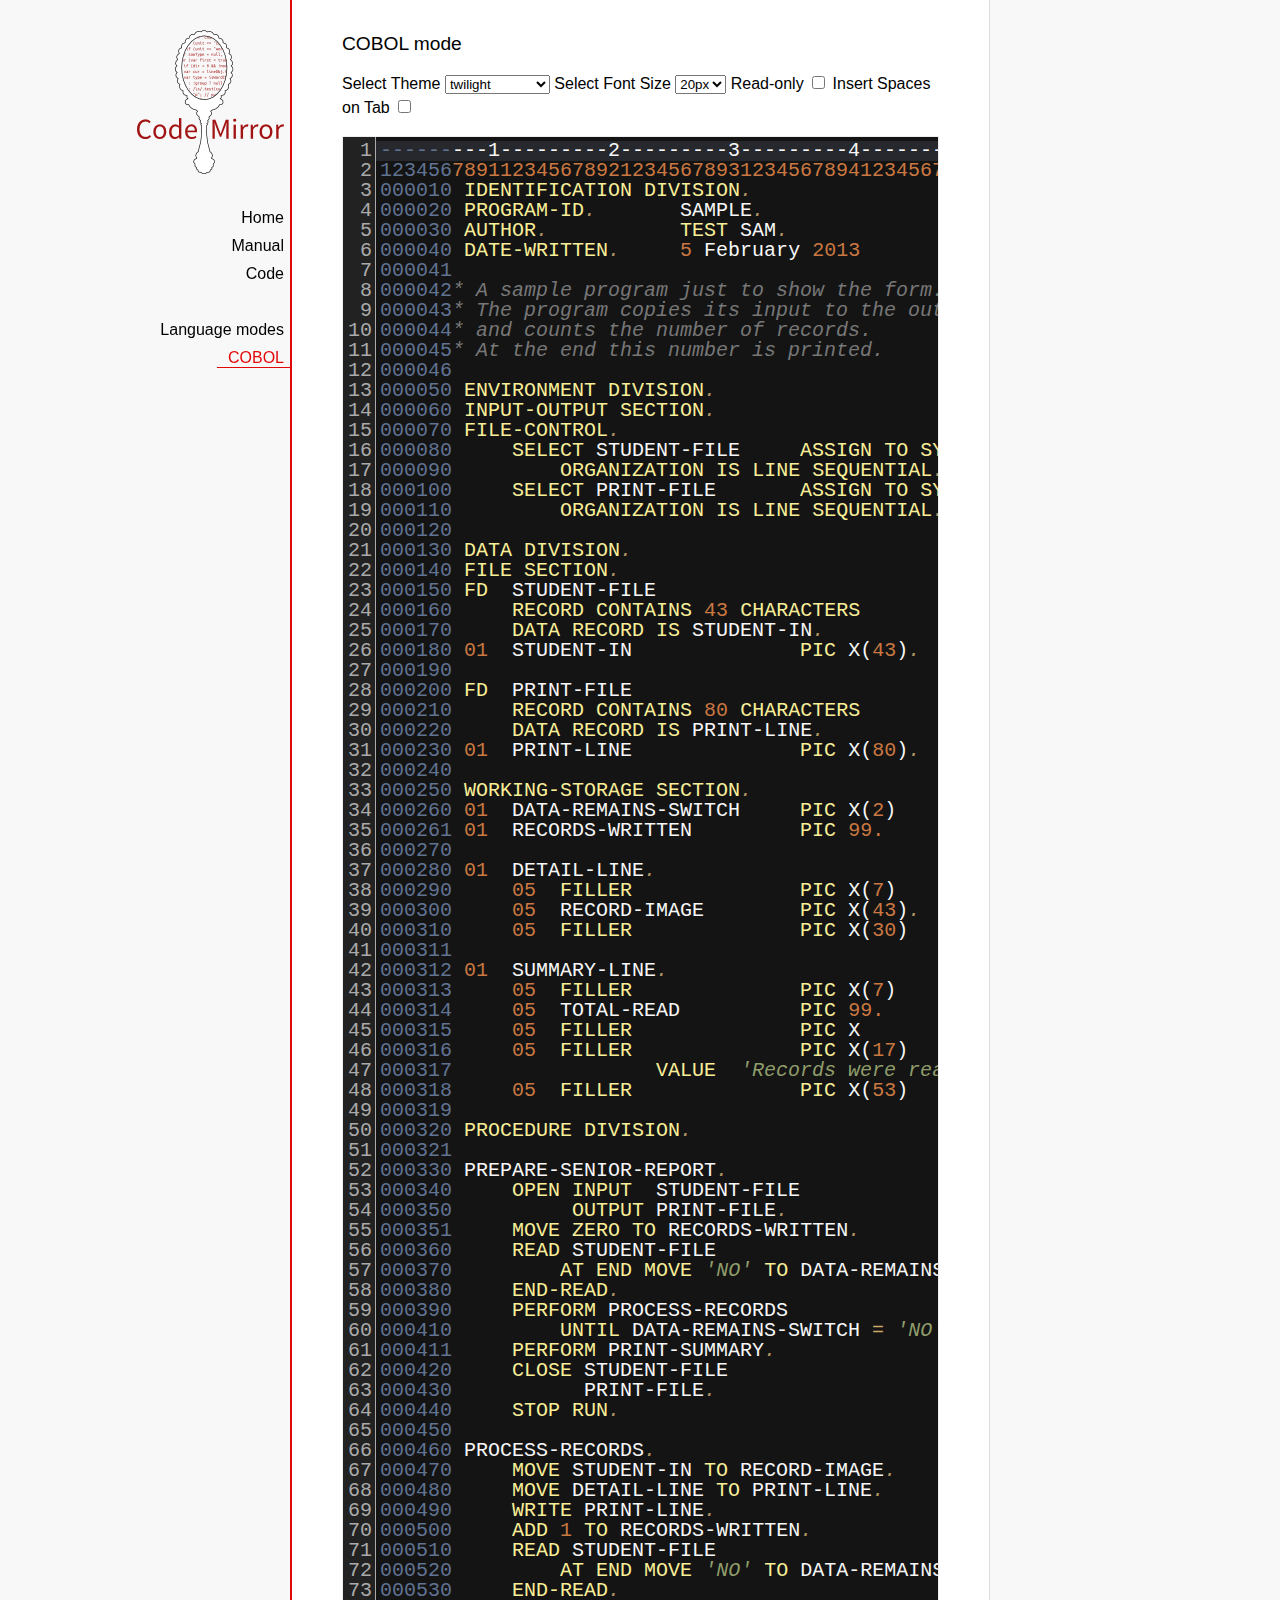
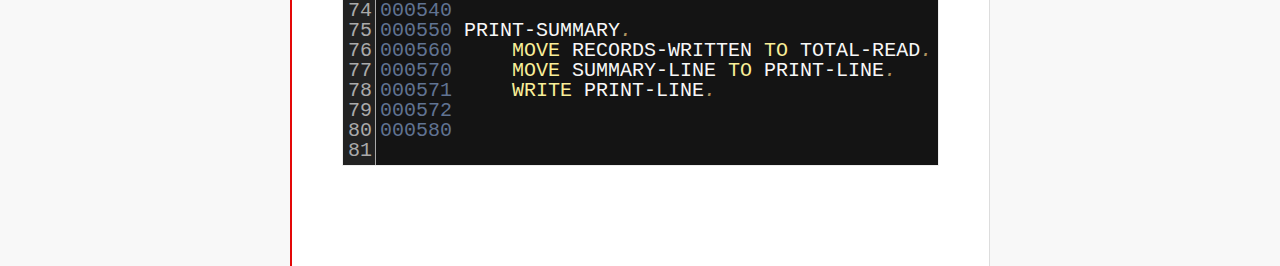
<file: simpla/design/js/codemirror/mode/cobol/index.html>
<!doctype html>

<title>CodeMirror: COBOL mode</title>
<meta charset="utf-8"/>
<link rel=stylesheet href="../../doc/docs.css">

<link rel="stylesheet" href="../../lib/codemirror.css">
<link rel="stylesheet" href="../../theme/neat.css">
<link rel="stylesheet" href="../../theme/elegant.css">
<link rel="stylesheet" href="../../theme/erlang-dark.css">
<link rel="stylesheet" href="../../theme/night.css">
<link rel="stylesheet" href="../../theme/monokai.css">
<link rel="stylesheet" href="../../theme/cobalt.css">
<link rel="stylesheet" href="../../theme/eclipse.css">
<link rel="stylesheet" href="../../theme/rubyblue.css">
<link rel="stylesheet" href="../../theme/lesser-dark.css">
<link rel="stylesheet" href="../../theme/xq-dark.css">
<link rel="stylesheet" href="../../theme/xq-light.css">
<link rel="stylesheet" href="../../theme/ambiance.css">
<link rel="stylesheet" href="../../theme/blackboard.css">
<link rel="stylesheet" href="../../theme/vibrant-ink.css">
<link rel="stylesheet" href="../../theme/solarized.css">
<link rel="stylesheet" href="../../theme/twilight.css">
<link rel="stylesheet" href="../../theme/midnight.css">
<link rel="stylesheet" href="../../addon/dialog/dialog.css">
<script src="../../lib/codemirror.js"></script>
<script src="../../addon/edit/matchbrackets.js"></script>
<script src="cobol.js"></script>
<script src="../../addon/selection/active-line.js"></script>
<script src="../../addon/search/search.js"></script>
<script src="../../addon/dialog/dialog.js"></script>
<script src="../../addon/search/searchcursor.js"></script>
<style>
        .CodeMirror {
          border: 1px solid #eee;
          font-size : 20px;
          height : auto !important;
        }
        .CodeMirror-activeline-background {background: #555555 !important;}
    </style>
<div id=nav>
  <a href="http://codemirror.net"><img id=logo src="../../doc/logo.png"></a>

  <ul>
    <li><a href="../../index.html">Home</a>
    <li><a href="../../doc/manual.html">Manual</a>
    <li><a href="https://github.com/marijnh/codemirror">Code</a>
  </ul>
  <ul>
    <li><a href="../index.html">Language modes</a>
    <li><a class=active href="#">COBOL</a>
  </ul>
</div>

<article>
<h2>COBOL mode</h2>

    <p> Select Theme <select onchange="selectTheme()" id="selectTheme">
        <option>default</option>
        <option>ambiance</option>
        <option>blackboard</option>
        <option>cobalt</option>
        <option>eclipse</option>
        <option>elegant</option>
        <option>erlang-dark</option>
        <option>lesser-dark</option>
        <option>midnight</option>
        <option>monokai</option>
        <option>neat</option>
        <option>night</option>
        <option>rubyblue</option>
        <option>solarized dark</option>
        <option>solarized light</option>
        <option selected>twilight</option>
        <option>vibrant-ink</option>
        <option>xq-dark</option>
        <option>xq-light</option>
    </select>    Select Font Size <select onchange="selectFontsize()" id="selectFontSize">
          <option value="13px">13px</option>
          <option value="14px">14px</option>
          <option value="16px">16px</option>
          <option value="18px">18px</option>
          <option value="20px" selected="selected">20px</option>
          <option value="24px">24px</option>
          <option value="26px">26px</option>
          <option value="28px">28px</option>
          <option value="30px">30px</option>
          <option value="32px">32px</option>
          <option value="34px">34px</option>
          <option value="36px">36px</option>
        </select>
<label for="checkBoxReadOnly">Read-only</label>
<input type="checkbox" id="checkBoxReadOnly" onchange="selectReadOnly()">
<label for="id_tabToIndentSpace">Insert Spaces on Tab</label>
<input type="checkbox" id="id_tabToIndentSpace" onchange="tabToIndentSpace()">
</p>
<textarea id="code" name="code">
---------1---------2---------3---------4---------5---------6---------7---------8
12345678911234567892123456789312345678941234567895123456789612345678971234567898
000010 IDENTIFICATION DIVISION.                                        MODTGHERE
000020 PROGRAM-ID.       SAMPLE.
000030 AUTHOR.           TEST SAM. 
000040 DATE-WRITTEN.     5 February 2013
000041
000042* A sample program just to show the form.
000043* The program copies its input to the output,
000044* and counts the number of records.
000045* At the end this number is printed.
000046
000050 ENVIRONMENT DIVISION.
000060 INPUT-OUTPUT SECTION.
000070 FILE-CONTROL.
000080     SELECT STUDENT-FILE     ASSIGN TO SYSIN
000090         ORGANIZATION IS LINE SEQUENTIAL.
000100     SELECT PRINT-FILE       ASSIGN TO SYSOUT
000110         ORGANIZATION IS LINE SEQUENTIAL.
000120
000130 DATA DIVISION.
000140 FILE SECTION.
000150 FD  STUDENT-FILE
000160     RECORD CONTAINS 43 CHARACTERS
000170     DATA RECORD IS STUDENT-IN.
000180 01  STUDENT-IN              PIC X(43).
000190
000200 FD  PRINT-FILE
000210     RECORD CONTAINS 80 CHARACTERS
000220     DATA RECORD IS PRINT-LINE.
000230 01  PRINT-LINE              PIC X(80).
000240
000250 WORKING-STORAGE SECTION.
000260 01  DATA-REMAINS-SWITCH     PIC X(2)      VALUE SPACES.
000261 01  RECORDS-WRITTEN         PIC 99.
000270
000280 01  DETAIL-LINE.
000290     05  FILLER              PIC X(7)      VALUE SPACES.
000300     05  RECORD-IMAGE        PIC X(43).
000310     05  FILLER              PIC X(30)     VALUE SPACES.
000311 
000312 01  SUMMARY-LINE.
000313     05  FILLER              PIC X(7)      VALUE SPACES.
000314     05  TOTAL-READ          PIC 99.
000315     05  FILLER              PIC X         VALUE SPACE.
000316     05  FILLER              PIC X(17)     
000317                 VALUE  'Records were read'.
000318     05  FILLER              PIC X(53)     VALUE SPACES.
000319
000320 PROCEDURE DIVISION.
000321
000330 PREPARE-SENIOR-REPORT.
000340     OPEN INPUT  STUDENT-FILE
000350          OUTPUT PRINT-FILE.
000351     MOVE ZERO TO RECORDS-WRITTEN.
000360     READ STUDENT-FILE
000370         AT END MOVE 'NO' TO DATA-REMAINS-SWITCH
000380     END-READ.
000390     PERFORM PROCESS-RECORDS
000410         UNTIL DATA-REMAINS-SWITCH = 'NO'.
000411     PERFORM PRINT-SUMMARY.
000420     CLOSE STUDENT-FILE
000430           PRINT-FILE.
000440     STOP RUN.
000450
000460 PROCESS-RECORDS.
000470     MOVE STUDENT-IN TO RECORD-IMAGE.
000480     MOVE DETAIL-LINE TO PRINT-LINE.
000490     WRITE PRINT-LINE.
000500     ADD 1 TO RECORDS-WRITTEN.
000510     READ STUDENT-FILE
000520         AT END MOVE 'NO' TO DATA-REMAINS-SWITCH
000530     END-READ. 
000540
000550 PRINT-SUMMARY.
000560     MOVE RECORDS-WRITTEN TO TOTAL-READ.
000570     MOVE SUMMARY-LINE TO PRINT-LINE.
000571     WRITE PRINT-LINE. 
000572
000580
</textarea>
    <script>
      var editor = CodeMirror.fromTextArea(document.getElementById("code"), {
        lineNumbers: true,
        matchBrackets: true,
        mode: "text/x-cobol",
        theme : "twilight",
        styleActiveLine: true,
        showCursorWhenSelecting : true,  
      });
      function selectTheme() {
        var themeInput = document.getElementById("selectTheme");
        var theme = themeInput.options[themeInput.selectedIndex].innerHTML;
        editor.setOption("theme", theme);
      }
      function selectFontsize() {
        var fontSizeInput = document.getElementById("selectFontSize");
        var fontSize = fontSizeInput.options[fontSizeInput.selectedIndex].innerHTML;
        editor.getWrapperElement().style["font-size"] = fontSize;
        editor.refresh();
      }
      function selectReadOnly() {
        editor.setOption("readOnly", document.getElementById("checkBoxReadOnly").checked);
      }
      function tabToIndentSpace() {
        if (document.getElementById("id_tabToIndentSpace").checked) {
            editor.setOption("extraKeys", {Tab: function(cm) { cm.replaceSelection("    ", "end"); }});
        } else {
            editor.setOption("extraKeys", {Tab: function(cm) { cm.replaceSelection("    ", "end"); }});
        }
      }
    </script>
  </article>
</file>
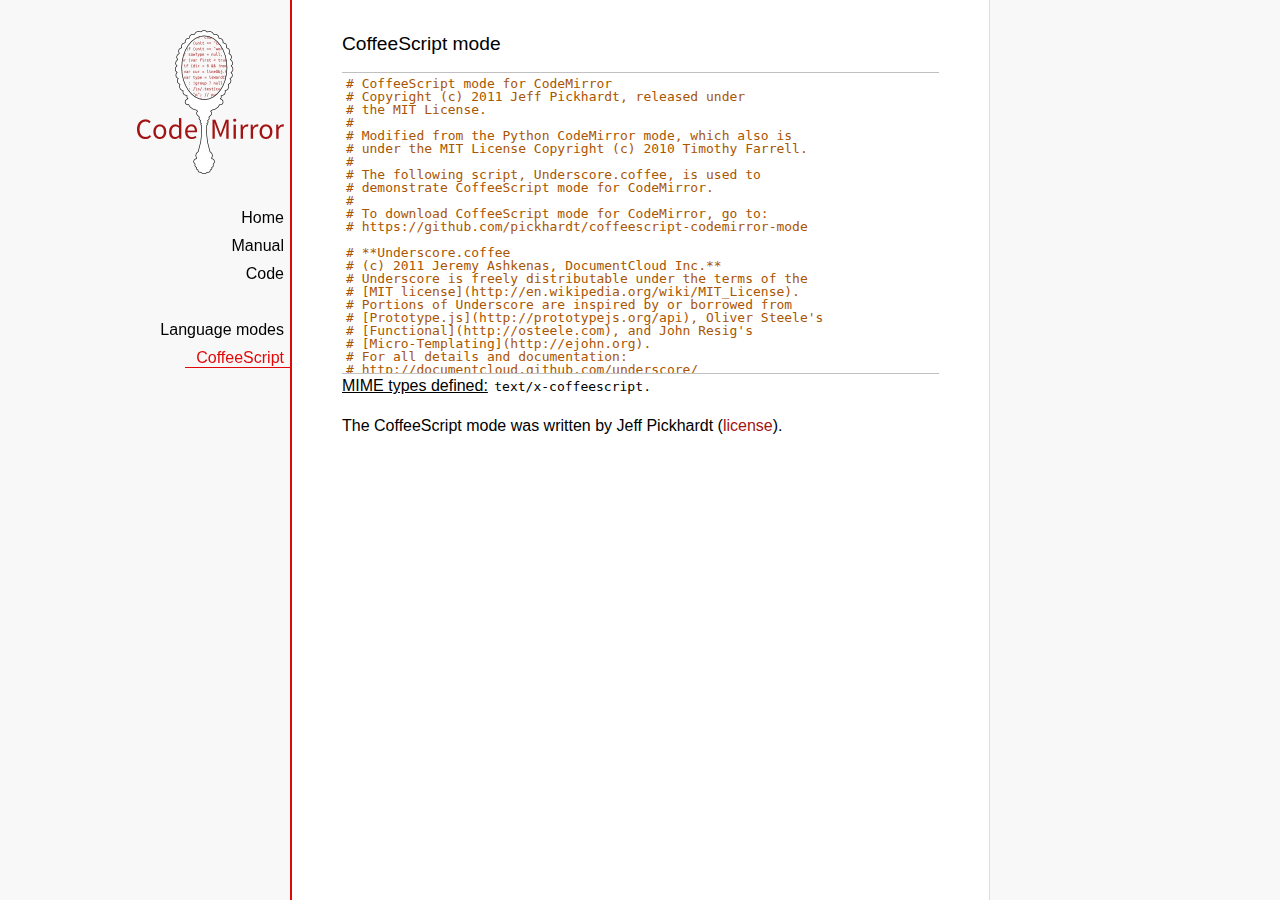
<file: simpla/design/js/codemirror/mode/coffeescript/index.html>
<!doctype html>

<title>CodeMirror: CoffeeScript mode</title>
<meta charset="utf-8"/>
<link rel=stylesheet href="../../doc/docs.css">

<link rel="stylesheet" href="../../lib/codemirror.css">
<script src="../../lib/codemirror.js"></script>
<script src="coffeescript.js"></script>
<style>.CodeMirror {border-top: 1px solid silver; border-bottom: 1px solid silver;}</style>
<div id=nav>
  <a href="http://codemirror.net"><img id=logo src="../../doc/logo.png"></a>

  <ul>
    <li><a href="../../index.html">Home</a>
    <li><a href="../../doc/manual.html">Manual</a>
    <li><a href="https://github.com/marijnh/codemirror">Code</a>
  </ul>
  <ul>
    <li><a href="../index.html">Language modes</a>
    <li><a class=active href="#">CoffeeScript</a>
  </ul>
</div>

<article>
<h2>CoffeeScript mode</h2>
<form><textarea id="code" name="code">
# CoffeeScript mode for CodeMirror
# Copyright (c) 2011 Jeff Pickhardt, released under
# the MIT License.
#
# Modified from the Python CodeMirror mode, which also is 
# under the MIT License Copyright (c) 2010 Timothy Farrell.
#
# The following script, Underscore.coffee, is used to 
# demonstrate CoffeeScript mode for CodeMirror.
#
# To download CoffeeScript mode for CodeMirror, go to:
# https://github.com/pickhardt/coffeescript-codemirror-mode

# **Underscore.coffee
# (c) 2011 Jeremy Ashkenas, DocumentCloud Inc.**
# Underscore is freely distributable under the terms of the
# [MIT license](http://en.wikipedia.org/wiki/MIT_License).
# Portions of Underscore are inspired by or borrowed from
# [Prototype.js](http://prototypejs.org/api), Oliver Steele's
# [Functional](http://osteele.com), and John Resig's
# [Micro-Templating](http://ejohn.org).
# For all details and documentation:
# http://documentcloud.github.com/underscore/


# Baseline setup
# --------------

# Establish the root object, `window` in the browser, or `global` on the server.
root = this


# Save the previous value of the `_` variable.
previousUnderscore = root._

### Multiline
    comment
###

# Establish the object that gets thrown to break out of a loop iteration.
# `StopIteration` is SOP on Mozilla.
breaker = if typeof(StopIteration) is 'undefined' then '__break__' else StopIteration


#### Docco style single line comment (title)


# Helper function to escape **RegExp** contents, because JS doesn't have one.
escapeRegExp = (string) -> string.replace(/([.*+?^${}()|[\]\/\\])/g, '\\$1')


# Save bytes in the minified (but not gzipped) version:
ArrayProto = Array.prototype
ObjProto = Object.prototype


# Create quick reference variables for speed access to core prototypes.
slice = ArrayProto.slice
unshift = ArrayProto.unshift
toString = ObjProto.toString
hasOwnProperty = ObjProto.hasOwnProperty
propertyIsEnumerable = ObjProto.propertyIsEnumerable


# All **ECMA5** native implementations we hope to use are declared here.
nativeForEach = ArrayProto.forEach
nativeMap = ArrayProto.map
nativeReduce = ArrayProto.reduce
nativeReduceRight = ArrayProto.reduceRight
nativeFilter = ArrayProto.filter
nativeEvery = ArrayProto.every
nativeSome = ArrayProto.some
nativeIndexOf = ArrayProto.indexOf
nativeLastIndexOf = ArrayProto.lastIndexOf
nativeIsArray = Array.isArray
nativeKeys = Object.keys


# Create a safe reference to the Underscore object for use below.
_ = (obj) -> new wrapper(obj)


# Export the Underscore object for **CommonJS**.
if typeof(exports) != 'undefined' then exports._ = _


# Export Underscore to global scope.
root._ = _


# Current version.
_.VERSION = '1.1.0'


# Collection Functions
# --------------------

# The cornerstone, an **each** implementation.
# Handles objects implementing **forEach**, arrays, and raw objects.
_.each = (obj, iterator, context) ->
  try
    if nativeForEach and obj.forEach is nativeForEach
      obj.forEach iterator, context
    else if _.isNumber obj.length
      iterator.call context, obj[i], i, obj for i in [0...obj.length]
    else
      iterator.call context, val, key, obj for own key, val of obj
  catch e
    throw e if e isnt breaker
  obj


# Return the results of applying the iterator to each element. Use JavaScript
# 1.6's version of **map**, if possible.
_.map = (obj, iterator, context) ->
  return obj.map(iterator, context) if nativeMap and obj.map is nativeMap
  results = []
  _.each obj, (value, index, list) ->
    results.push iterator.call context, value, index, list
  results


# **Reduce** builds up a single result from a list of values. Also known as
# **inject**, or **foldl**. Uses JavaScript 1.8's version of **reduce**, if possible.
_.reduce = (obj, iterator, memo, context) ->
  if nativeReduce and obj.reduce is nativeReduce
    iterator = _.bind iterator, context if context
    return obj.reduce iterator, memo
  _.each obj, (value, index, list) ->
    memo = iterator.call context, memo, value, index, list
  memo


# The right-associative version of **reduce**, also known as **foldr**. Uses
# JavaScript 1.8's version of **reduceRight**, if available.
_.reduceRight = (obj, iterator, memo, context) ->
  if nativeReduceRight and obj.reduceRight is nativeReduceRight
    iterator = _.bind iterator, context if context
    return obj.reduceRight iterator, memo
  reversed = _.clone(_.toArray(obj)).reverse()
  _.reduce reversed, iterator, memo, context


# Return the first value which passes a truth test.
_.detect = (obj, iterator, context) ->
  result = null
  _.each obj, (value, index, list) ->
    if iterator.call context, value, index, list
      result = value
      _.breakLoop()
  result


# Return all the elements that pass a truth test. Use JavaScript 1.6's
# **filter**, if it exists.
_.filter = (obj, iterator, context) ->
  return obj.filter iterator, context if nativeFilter and obj.filter is nativeFilter
  results = []
  _.each obj, (value, index, list) ->
    results.push value if iterator.call context, value, index, list
  results


# Return all the elements for which a truth test fails.
_.reject = (obj, iterator, context) ->
  results = []
  _.each obj, (value, index, list) ->
    results.push value if not iterator.call context, value, index, list
  results


# Determine whether all of the elements match a truth test. Delegate to
# JavaScript 1.6's **every**, if it is present.
_.every = (obj, iterator, context) ->
  iterator ||= _.identity
  return obj.every iterator, context if nativeEvery and obj.every is nativeEvery
  result = true
  _.each obj, (value, index, list) ->
    _.breakLoop() unless (result = result and iterator.call(context, value, index, list))
  result


# Determine if at least one element in the object matches a truth test. Use
# JavaScript 1.6's **some**, if it exists.
_.some = (obj, iterator, context) ->
  iterator ||= _.identity
  return obj.some iterator, context if nativeSome and obj.some is nativeSome
  result = false
  _.each obj, (value, index, list) ->
    _.breakLoop() if (result = iterator.call(context, value, index, list))
  result


# Determine if a given value is included in the array or object,
# based on `===`.
_.include = (obj, target) ->
  return _.indexOf(obj, target) isnt -1 if nativeIndexOf and obj.indexOf is nativeIndexOf
  return true for own key, val of obj when val is target
  false


# Invoke a method with arguments on every item in a collection.
_.invoke = (obj, method) ->
  args = _.rest arguments, 2
  (if method then val[method] else val).apply(val, args) for val in obj


# Convenience version of a common use case of **map**: fetching a property.
_.pluck = (obj, key) ->
  _.map(obj, (val) -> val[key])


# Return the maximum item or (item-based computation).
_.max = (obj, iterator, context) ->
  return Math.max.apply(Math, obj) if not iterator and _.isArray(obj)
  result = computed: -Infinity
  _.each obj, (value, index, list) ->
    computed = if iterator then iterator.call(context, value, index, list) else value
    computed >= result.computed and (result = {value: value, computed: computed})
  result.value


# Return the minimum element (or element-based computation).
_.min = (obj, iterator, context) ->
  return Math.min.apply(Math, obj) if not iterator and _.isArray(obj)
  result = computed: Infinity
  _.each obj, (value, index, list) ->
    computed = if iterator then iterator.call(context, value, index, list) else value
    computed < result.computed and (result = {value: value, computed: computed})
  result.value


# Sort the object's values by a criterion produced by an iterator.
_.sortBy = (obj, iterator, context) ->
  _.pluck(((_.map obj, (value, index, list) ->
    {value: value, criteria: iterator.call(context, value, index, list)}
  ).sort((left, right) ->
    a = left.criteria; b = right.criteria
    if a < b then -1 else if a > b then 1 else 0
  )), 'value')


# Use a comparator function to figure out at what index an object should
# be inserted so as to maintain order. Uses binary search.
_.sortedIndex = (array, obj, iterator) ->
  iterator ||= _.identity
  low = 0
  high = array.length
  while low < high
    mid = (low + high) >> 1
    if iterator(array[mid]) < iterator(obj) then low = mid + 1 else high = mid
  low


# Convert anything iterable into a real, live array.
_.toArray = (iterable) ->
  return [] if (!iterable)
  return iterable.toArray() if (iterable.toArray)
  return iterable if (_.isArray(iterable))
  return slice.call(iterable) if (_.isArguments(iterable))
  _.values(iterable)


# Return the number of elements in an object.
_.size = (obj) -> _.toArray(obj).length


# Array Functions
# ---------------

# Get the first element of an array. Passing `n` will return the first N
# values in the array. Aliased as **head**. The `guard` check allows it to work
# with **map**.
_.first = (array, n, guard) ->
  if n and not guard then slice.call(array, 0, n) else array[0]


# Returns everything but the first entry of the array. Aliased as **tail**.
# Especially useful on the arguments object. Passing an `index` will return
# the rest of the values in the array from that index onward. The `guard`
# check allows it to work with **map**.
_.rest = (array, index, guard) ->
  slice.call(array, if _.isUndefined(index) or guard then 1 else index)


# Get the last element of an array.
_.last = (array) -> array[array.length - 1]


# Trim out all falsy values from an array.
_.compact = (array) -> item for item in array when item


# Return a completely flattened version of an array.
_.flatten = (array) ->
  _.reduce array, (memo, value) ->
    return memo.concat(_.flatten(value)) if _.isArray value
    memo.push value
    memo
  , []


# Return a version of the array that does not contain the specified value(s).
_.without = (array) ->
  values = _.rest arguments
  val for val in _.toArray(array) when not _.include values, val


# Produce a duplicate-free version of the array. If the array has already
# been sorted, you have the option of using a faster algorithm.
_.uniq = (array, isSorted) ->
  memo = []
  for el, i in _.toArray array
    memo.push el if i is 0 || (if isSorted is true then _.last(memo) isnt el else not _.include(memo, el))
  memo


# Produce an array that contains every item shared between all the
# passed-in arrays.
_.intersect = (array) ->
  rest = _.rest arguments
  _.select _.uniq(array), (item) ->
    _.all rest, (other) ->
      _.indexOf(other, item) >= 0


# Zip together multiple lists into a single array -- elements that share
# an index go together.
_.zip = ->
  length = _.max _.pluck arguments, 'length'
  results = new Array length
  for i in [0...length]
    results[i] = _.pluck arguments, String i
  results


# If the browser doesn't supply us with **indexOf** (I'm looking at you, MSIE),
# we need this function. Return the position of the first occurrence of an
# item in an array, or -1 if the item is not included in the array.
_.indexOf = (array, item) ->
  return array.indexOf item if nativeIndexOf and array.indexOf is nativeIndexOf
  i = 0; l = array.length
  while l - i
    if array[i] is item then return i else i++
  -1


# Provide JavaScript 1.6's **lastIndexOf**, delegating to the native function,
# if possible.
_.lastIndexOf = (array, item) ->
  return array.lastIndexOf(item) if nativeLastIndexOf and array.lastIndexOf is nativeLastIndexOf
  i = array.length
  while i
    if array[i] is item then return i else i--
  -1


# Generate an integer Array containing an arithmetic progression. A port of
# [the native Python **range** function](http://docs.python.org/library/functions.html#range).
_.range = (start, stop, step) ->
  a = arguments
  solo = a.length <= 1
  i = start = if solo then 0 else a[0]
  stop = if solo then a[0] else a[1]
  step = a[2] or 1
  len = Math.ceil((stop - start) / step)
  return [] if len <= 0
  range = new Array len
  idx = 0
  loop
    return range if (if step > 0 then i - stop else stop - i) >= 0
    range[idx] = i
    idx++
    i+= step


# Function Functions
# ------------------

# Create a function bound to a given object (assigning `this`, and arguments,
# optionally). Binding with arguments is also known as **curry**.
_.bind = (func, obj) ->
  args = _.rest arguments, 2
  -> func.apply obj or root, args.concat arguments


# Bind all of an object's methods to that object. Useful for ensuring that
# all callbacks defined on an object belong to it.
_.bindAll = (obj) ->
  funcs = if arguments.length > 1 then _.rest(arguments) else _.functions(obj)
  _.each funcs, (f) -> obj[f] = _.bind obj[f], obj
  obj


# Delays a function for the given number of milliseconds, and then calls
# it with the arguments supplied.
_.delay = (func, wait) ->
  args = _.rest arguments, 2
  setTimeout((-> func.apply(func, args)), wait)


# Memoize an expensive function by storing its results.
_.memoize = (func, hasher) ->
  memo = {}
  hasher or= _.identity
  ->
    key = hasher.apply this, arguments
    return memo[key] if key of memo
    memo[key] = func.apply this, arguments


# Defers a function, scheduling it to run after the current call stack has
# cleared.
_.defer = (func) ->
  _.delay.apply _, [func, 1].concat _.rest arguments


# Returns the first function passed as an argument to the second,
# allowing you to adjust arguments, run code before and after, and
# conditionally execute the original function.
_.wrap = (func, wrapper) ->
  -> wrapper.apply wrapper, [func].concat arguments


# Returns a function that is the composition of a list of functions, each
# consuming the return value of the function that follows.
_.compose = ->
  funcs = arguments
  ->
    args = arguments
    for i in [funcs.length - 1..0] by -1
      args = [funcs[i].apply(this, args)]
    args[0]


# Object Functions
# ----------------

# Retrieve the names of an object's properties.
_.keys = nativeKeys or (obj) ->
  return _.range 0, obj.length if _.isArray(obj)
  key for key, val of obj


# Retrieve the values of an object's properties.
_.values = (obj) ->
  _.map obj, _.identity


# Return a sorted list of the function names available in Underscore.
_.functions = (obj) ->
  _.filter(_.keys(obj), (key) -> _.isFunction(obj[key])).sort()


# Extend a given object with all of the properties in a source object.
_.extend = (obj) ->
  for source in _.rest(arguments)
    obj[key] = val for key, val of source
  obj


# Create a (shallow-cloned) duplicate of an object.
_.clone = (obj) ->
  return obj.slice 0 if _.isArray obj
  _.extend {}, obj


# Invokes interceptor with the obj, and then returns obj.
# The primary purpose of this method is to "tap into" a method chain,
# in order to perform operations on intermediate results within
 the chain.
_.tap = (obj, interceptor) ->
  interceptor obj
  obj


# Perform a deep comparison to check if two objects are equal.
_.isEqual = (a, b) ->
  # Check object identity.
  return true if a is b
  # Different types?
  atype = typeof(a); btype = typeof(b)
  return false if atype isnt btype
  # Basic equality test (watch out for coercions).
  return true if `a == b`
  # One is falsy and the other truthy.
  return false if (!a and b) or (a and !b)
  # One of them implements an `isEqual()`?
  return a.isEqual(b) if a.isEqual
  # Check dates' integer values.
  return a.getTime() is b.getTime() if _.isDate(a) and _.isDate(b)
  # Both are NaN?
  return false if _.isNaN(a) and _.isNaN(b)
  # Compare regular expressions.
  if _.isRegExp(a) and _.isRegExp(b)
    return a.source is b.source and
           a.global is b.global and
           a.ignoreCase is b.ignoreCase and
           a.multiline is b.multiline
  # If a is not an object by this point, we can't handle it.
  return false if atype isnt 'object'
  # Check for different array lengths before comparing contents.
  return false if a.length and (a.length isnt b.length)
  # Nothing else worked, deep compare the contents.
  aKeys = _.keys(a); bKeys = _.keys(b)
  # Different object sizes?
  return false if aKeys.length isnt bKeys.length
  # Recursive comparison of contents.
  return false for key, val of a when !(key of b) or !_.isEqual(val, b[key])
  true


# Is a given array or object empty?
_.isEmpty = (obj) ->
  return obj.length is 0 if _.isArray(obj) or _.isString(obj)
  return false for own key of obj
  true


# Is a given value a DOM element?
_.isElement = (obj) -> obj and obj.nodeType is 1


# Is a given value an array?
_.isArray = nativeIsArray or (obj) -> !!(obj and obj.concat and obj.unshift and not obj.callee)


# Is a given variable an arguments object?
_.isArguments = (obj) -> obj and obj.callee


# Is the given value a function?
_.isFunction = (obj) -> !!(obj and obj.constructor and obj.call and obj.apply)


# Is the given value a string?
_.isString = (obj) -> !!(obj is '' or (obj and obj.charCodeAt and obj.substr))


# Is a given value a number?
_.isNumber = (obj) -> (obj is +obj) or toString.call(obj) is '[object Number]'


# Is a given value a boolean?
_.isBoolean = (obj) -> obj is true or obj is false


# Is a given value a Date?
_.isDate = (obj) -> !!(obj and obj.getTimezoneOffset and obj.setUTCFullYear)


# Is the given value a regular expression?
_.isRegExp = (obj) -> !!(obj and obj.exec and (obj.ignoreCase or obj.ignoreCase is false))


# Is the given value NaN -- this one is interesting. `NaN != NaN`, and
# `isNaN(undefined) == true`, so we make sure it's a number first.
_.isNaN = (obj) -> _.isNumber(obj) and window.isNaN(obj)


# Is a given value equal to null?
_.isNull = (obj) -> obj is null


# Is a given variable undefined?
_.isUndefined = (obj) -> typeof obj is 'undefined'


# Utility Functions
# -----------------

# Run Underscore.js in noConflict mode, returning the `_` variable to its
# previous owner. Returns a reference to the Underscore object.
_.noConflict = ->
  root._ = previousUnderscore
  this


# Keep the identity function around for default iterators.
_.identity = (value) -> value


# Run a function `n` times.
_.times = (n, iterator, context) ->
  iterator.call context, i for i in [0...n]


# Break out of the middle of an iteration.
_.breakLoop = -> throw breaker


# Add your own custom functions to the Underscore object, ensuring that
# they're correctly added to the OOP wrapper as well.
_.mixin = (obj) ->
  for name in _.functions(obj)
    addToWrapper name, _[name] = obj[name]


# Generate a unique integer id (unique within the entire client session).
# Useful for temporary DOM ids.
idCounter = 0
_.uniqueId = (prefix) ->
  (prefix or '') + idCounter++


# By default, Underscore uses **ERB**-style template delimiters, change the
# following template settings to use alternative delimiters.
_.templateSettings = {
  start: '<%'
  end: '%>'
  interpolate: /<%=(.+?)%>/g
}


# JavaScript templating a-la **ERB**, pilfered from John Resig's
# *Secrets of the JavaScript Ninja*, page 83.
# Single-quote fix from Rick Strahl.
# With alterations for arbitrary delimiters, and to preserve whitespace.
_.template = (str, data) ->
  c = _.templateSettings
  endMatch = new RegExp("'(?=[^"+c.end.substr(0, 1)+"]*"+escapeRegExp(c.end)+")","g")
  fn = new Function 'obj',
    'var p=[],print=function(){p.push.apply(p,arguments);};' +
    'with(obj||{}){p.push(\'' +
    str.replace(/\r/g, '\\r')
       .replace(/\n/g, '\\n')
       .replace(/\t/g, '\\t')
       .replace(endMatch,"���")
       .split("'").join("\\'")
       .split("���").join("'")
       .replace(c.interpolate, "',$1,'")
       .split(c.start).join("');")
       .split(c.end).join("p.push('") +
       "');}return p.join('');"
  if data then fn(data) else fn


# Aliases
# -------

_.forEach = _.each
_.foldl = _.inject = _.reduce
_.foldr = _.reduceRight
_.select = _.filter
_.all = _.every
_.any = _.some
_.contains = _.include
_.head = _.first
_.tail = _.rest
_.methods = _.functions


# Setup the OOP Wrapper
# ---------------------

# If Underscore is called as a function, it returns a wrapped object that
# can be used OO-style. This wrapper holds altered versions of all the
# underscore functions. Wrapped objects may be chained.
wrapper = (obj) ->
  this._wrapped = obj
  this


# Helper function to continue chaining intermediate results.
result = (obj, chain) ->
  if chain then _(obj).chain() else obj


# A method to easily add functions to the OOP wrapper.
addToWrapper = (name, func) ->
  wrapper.prototype[name] = ->
    args = _.toArray arguments
    unshift.call args, this._wrapped
    result func.apply(_, args), this._chain


# Add all ofthe Underscore functions to the wrapper object.
_.mixin _


# Add all mutator Array functions to the wrapper.
_.each ['pop', 'push', 'reverse', 'shift', 'sort', 'splice', 'unshift'], (name) ->
  method = Array.prototype[name]
  wrapper.prototype[name] = ->
    method.apply(this._wrapped, arguments)
    result(this._wrapped, this._chain)


# Add all accessor Array functions to the wrapper.
_.each ['concat', 'join', 'slice'], (name) ->
  method = Array.prototype[name]
  wrapper.prototype[name] = ->
    result(method.apply(this._wrapped, arguments), this._chain)


# Start chaining a wrapped Underscore object.
wrapper::chain = ->
  this._chain = true
  this


# Extracts the result from a wrapped and chained object.
wrapper::value = -> this._wrapped
</textarea></form>
    <script>
      var editor = CodeMirror.fromTextArea(document.getElementById("code"), {});
    </script>

    <p><strong>MIME types defined:</strong> <code>text/x-coffeescript</code>.</p>

    <p>The CoffeeScript mode was written by Jeff Pickhardt (<a href="LICENSE">license</a>).</p>

  </article>
</file>
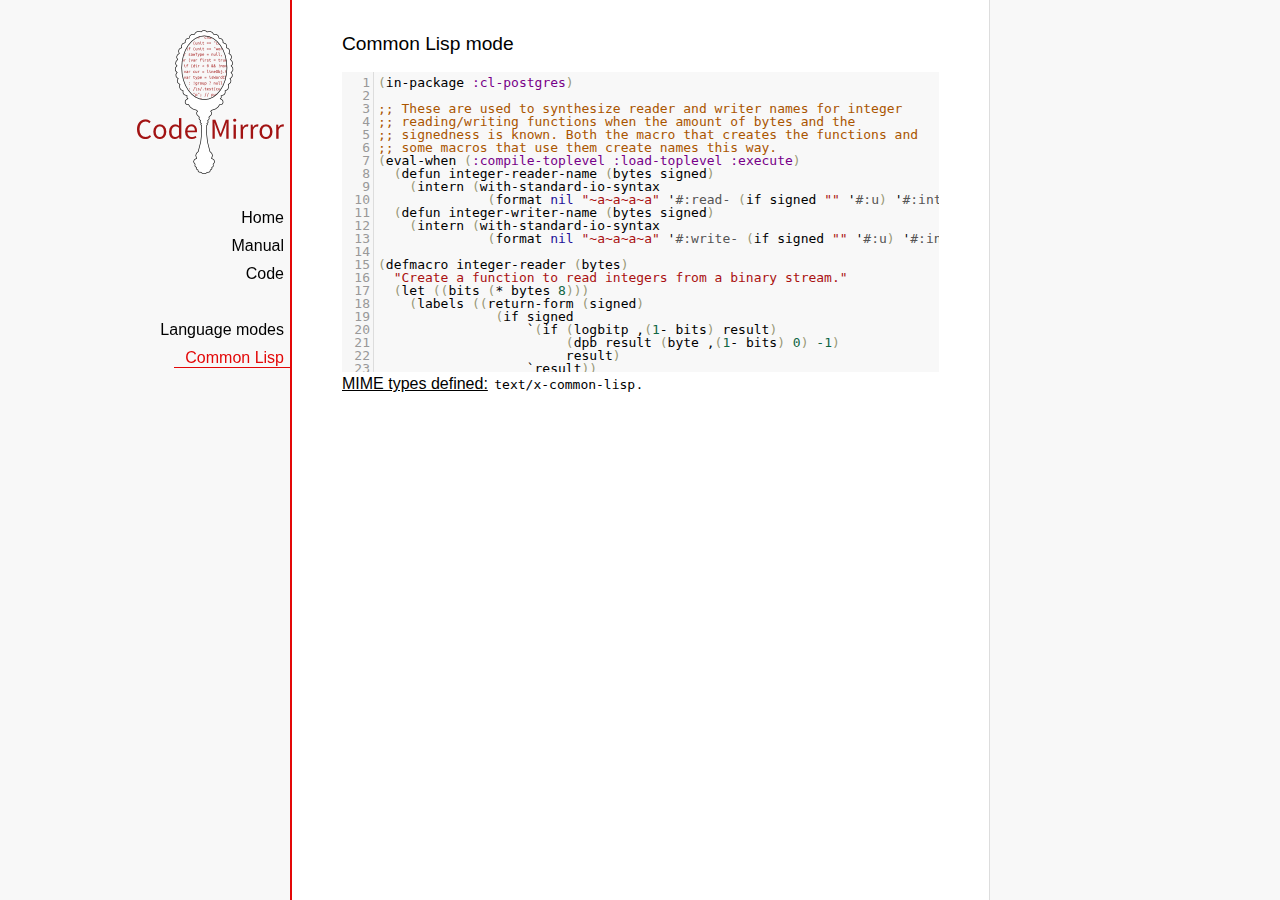
<file: simpla/design/js/codemirror/mode/commonlisp/index.html>
<!doctype html>

<title>CodeMirror: Common Lisp mode</title>
<meta charset="utf-8"/>
<link rel=stylesheet href="../../doc/docs.css">

<link rel="stylesheet" href="../../lib/codemirror.css">
<script src="../../lib/codemirror.js"></script>
<script src="commonlisp.js"></script>
<style>.CodeMirror {background: #f8f8f8;}</style>
<div id=nav>
  <a href="http://codemirror.net"><img id=logo src="../../doc/logo.png"></a>

  <ul>
    <li><a href="../../index.html">Home</a>
    <li><a href="../../doc/manual.html">Manual</a>
    <li><a href="https://github.com/marijnh/codemirror">Code</a>
  </ul>
  <ul>
    <li><a href="../index.html">Language modes</a>
    <li><a class=active href="#">Common Lisp</a>
  </ul>
</div>

<article>
<h2>Common Lisp mode</h2>
<form><textarea id="code" name="code">(in-package :cl-postgres)

;; These are used to synthesize reader and writer names for integer
;; reading/writing functions when the amount of bytes and the
;; signedness is known. Both the macro that creates the functions and
;; some macros that use them create names this way.
(eval-when (:compile-toplevel :load-toplevel :execute)
  (defun integer-reader-name (bytes signed)
    (intern (with-standard-io-syntax
              (format nil "~a~a~a~a" '#:read- (if signed "" '#:u) '#:int bytes))))
  (defun integer-writer-name (bytes signed)
    (intern (with-standard-io-syntax
              (format nil "~a~a~a~a" '#:write- (if signed "" '#:u) '#:int bytes)))))

(defmacro integer-reader (bytes)
  "Create a function to read integers from a binary stream."
  (let ((bits (* bytes 8)))
    (labels ((return-form (signed)
               (if signed
                   `(if (logbitp ,(1- bits) result)
                        (dpb result (byte ,(1- bits) 0) -1)
                        result)
                   `result))
             (generate-reader (signed)
               `(defun ,(integer-reader-name bytes signed) (socket)
                  (declare (type stream socket)
                           #.*optimize*)
                  ,(if (= bytes 1)
                       `(let ((result (the (unsigned-byte 8) (read-byte socket))))
                          (declare (type (unsigned-byte 8) result))
                          ,(return-form signed))
                       `(let ((result 0))
                          (declare (type (unsigned-byte ,bits) result))
                          ,@(loop :for byte :from (1- bytes) :downto 0
                                   :collect `(setf (ldb (byte 8 ,(* 8 byte)) result)
                                                   (the (unsigned-byte 8) (read-byte socket))))
                          ,(return-form signed))))))
      `(progn
;; This causes weird errors on SBCL in some circumstances. Disabled for now.
;;         (declaim (inline ,(integer-reader-name bytes t)
;;                          ,(integer-reader-name bytes nil)))
         (declaim (ftype (function (t) (signed-byte ,bits))
                         ,(integer-reader-name bytes t)))
         ,(generate-reader t)
         (declaim (ftype (function (t) (unsigned-byte ,bits))
                         ,(integer-reader-name bytes nil)))
         ,(generate-reader nil)))))

(defmacro integer-writer (bytes)
  "Create a function to write integers to a binary stream."
  (let ((bits (* 8 bytes)))
    `(progn
      (declaim (inline ,(integer-writer-name bytes t)
                       ,(integer-writer-name bytes nil)))
      (defun ,(integer-writer-name bytes nil) (socket value)
        (declare (type stream socket)
                 (type (unsigned-byte ,bits) value)
                 #.*optimize*)
        ,@(if (= bytes 1)
              `((write-byte value socket))
              (loop :for byte :from (1- bytes) :downto 0
                    :collect `(write-byte (ldb (byte 8 ,(* byte 8)) value)
                               socket)))
        (values))
      (defun ,(integer-writer-name bytes t) (socket value)
        (declare (type stream socket)
                 (type (signed-byte ,bits) value)
                 #.*optimize*)
        ,@(if (= bytes 1)
              `((write-byte (ldb (byte 8 0) value) socket))
              (loop :for byte :from (1- bytes) :downto 0
                    :collect `(write-byte (ldb (byte 8 ,(* byte 8)) value)
                               socket)))
        (values)))))

;; All the instances of the above that we need.

(integer-reader 1)
(integer-reader 2)
(integer-reader 4)
(integer-reader 8)

(integer-writer 1)
(integer-writer 2)
(integer-writer 4)

(defun write-bytes (socket bytes)
  "Write a byte-array to a stream."
  (declare (type stream socket)
           (type (simple-array (unsigned-byte 8)) bytes)
           #.*optimize*)
  (write-sequence bytes socket))

(defun write-str (socket string)
  "Write a null-terminated string to a stream \(encoding it when UTF-8
support is enabled.)."
  (declare (type stream socket)
           (type string string)
           #.*optimize*)
  (enc-write-string string socket)
  (write-uint1 socket 0))

(declaim (ftype (function (t unsigned-byte)
                          (simple-array (unsigned-byte 8) (*)))
                read-bytes))
(defun read-bytes (socket length)
  "Read a byte array of the given length from a stream."
  (declare (type stream socket)
           (type fixnum length)
           #.*optimize*)
  (let ((result (make-array length :element-type '(unsigned-byte 8))))
    (read-sequence result socket)
    result))

(declaim (ftype (function (t) string) read-str))
(defun read-str (socket)
  "Read a null-terminated string from a stream. Takes care of encoding
when UTF-8 support is enabled."
  (declare (type stream socket)
           #.*optimize*)
  (enc-read-string socket :null-terminated t))

(defun skip-bytes (socket length)
  "Skip a given number of bytes in a binary stream."
  (declare (type stream socket)
           (type (unsigned-byte 32) length)
           #.*optimize*)
  (dotimes (i length)
    (read-byte socket)))

(defun skip-str (socket)
  "Skip a null-terminated string."
  (declare (type stream socket)
           #.*optimize*)
  (loop :for char :of-type fixnum = (read-byte socket)
        :until (zerop char)))

(defun ensure-socket-is-closed (socket &amp;key abort)
  (when (open-stream-p socket)
    (handler-case
        (close socket :abort abort)
      (error (error)
        (warn "Ignoring the error which happened while trying to close PostgreSQL socket: ~A" error)))))
</textarea></form>
    <script>
      var editor = CodeMirror.fromTextArea(document.getElementById("code"), {lineNumbers: true});
    </script>

    <p><strong>MIME types defined:</strong> <code>text/x-common-lisp</code>.</p>

  </article>
</file>
<file: simpla/design/js/codemirror/lib/codemirror.css>
/* BASICS */

.CodeMirror {
  /* Set height, width, borders, and global font properties here */
  font-family: monospace;
  height: 300px;
}
.CodeMirror-scroll {
  /* Set scrolling behaviour here */
  overflow: auto;
}

/* PADDING */

.CodeMirror-lines {
  padding: 4px 0; /* Vertical padding around content */
}
.CodeMirror pre {
  padding: 0 4px; /* Horizontal padding of content */
}

.CodeMirror-scrollbar-filler, .CodeMirror-gutter-filler {
  background-color: white; /* The little square between H and V scrollbars */
}

/* GUTTER */

.CodeMirror-gutters {
  border-right: 1px solid #ddd;
  background-color: #f7f7f7;
  white-space: nowrap;
}
.CodeMirror-linenumbers {}
.CodeMirror-linenumber {
  padding: 0 3px 0 5px;
  min-width: 20px;
  text-align: right;
  color: #999;
  -moz-box-sizing: content-box;
  box-sizing: content-box;
}

/* CURSOR */

.CodeMirror div.CodeMirror-cursor {
  border-left: 1px solid black;
}
/* Shown when moving in bi-directional text */
.CodeMirror div.CodeMirror-secondarycursor {
  border-left: 1px solid silver;
}
.CodeMirror.cm-keymap-fat-cursor div.CodeMirror-cursor {
  width: auto;
  border: 0;
  background: #7e7;
}
/* Can style cursor different in overwrite (non-insert) mode */
div.CodeMirror-overwrite div.CodeMirror-cursor {}

.cm-tab { display: inline-block; }

.CodeMirror-ruler {
  border-left: 1px solid #ccc;
  position: absolute;
}

/* DEFAULT THEME */

.cm-s-default .cm-keyword {color: #708;}
.cm-s-default .cm-atom {color: #219;}
.cm-s-default .cm-number {color: #164;}
.cm-s-default .cm-def {color: #00f;}
.cm-s-default .cm-variable {color: black;}
.cm-s-default .cm-variable-2 {color: #05a;}
.cm-s-default .cm-variable-3 {color: #085;}
.cm-s-default .cm-property {color: black;}
.cm-s-default .cm-operator {color: black;}
.cm-s-default .cm-comment {color: #a50;}
.cm-s-default .cm-string {color: #a11;}
.cm-s-default .cm-string-2 {color: #f50;}
.cm-s-default .cm-meta {color: #555;}
.cm-s-default .cm-qualifier {color: #555;}
.cm-s-default .cm-builtin {color: #30a;}
.cm-s-default .cm-bracket {color: #997;}
.cm-s-default .cm-tag {color: #170;}
.cm-s-default .cm-attribute {color: #00c;}
.cm-s-default .cm-header {color: blue;}
.cm-s-default .cm-quote {color: #090;}
.cm-s-default .cm-hr {color: #999;}
.cm-s-default .cm-link {color: #00c;}

.cm-negative {color: #d44;}
.cm-positive {color: #292;}
.cm-header, .cm-strong {font-weight: bold;}
.cm-em {font-style: italic;}
.cm-link {text-decoration: underline;}

.cm-s-default .cm-error {color: #f00;}
.cm-invalidchar {color: #f00;}

div.CodeMirror span.CodeMirror-matchingbracket {color: #0f0;}
div.CodeMirror span.CodeMirror-nonmatchingbracket {color: #f22;}
.CodeMirror-activeline-background {background: #e8f2ff;}

/* STOP */

/* The rest of this file contains styles related to the mechanics of
   the editor. You probably shouldn't touch them. */

.CodeMirror {
  line-height: 1;
  position: relative;
  overflow: hidden;
  background: white;
  color: black;
}

.CodeMirror-scroll {
  /* 30px is the magic margin used to hide the element's real scrollbars */
  /* See overflow: hidden in .CodeMirror */
  margin-bottom: -30px; margin-right: -30px;
  padding-bottom: 30px;
  height: 100%;
  outline: none; /* Prevent dragging from highlighting the element */
  position: relative;
  -moz-box-sizing: content-box;
  box-sizing: content-box;
}
.CodeMirror-sizer {
  position: relative;
  border-right: 30px solid transparent;
  -moz-box-sizing: content-box;
  box-sizing: content-box;
}

/* The fake, visible scrollbars. Used to force redraw during scrolling
   before actuall scrolling happens, thus preventing shaking and
   flickering artifacts. */
.CodeMirror-vscrollbar, .CodeMirror-hscrollbar, .CodeMirror-scrollbar-filler, .CodeMirror-gutter-filler {
  position: absolute;
  z-index: 6;
  display: none;
}
.CodeMirror-vscrollbar {
  right: 0; top: 0;
  overflow-x: hidden;
  overflow-y: scroll;
}
.CodeMirror-hscrollbar {
  bottom: 0; left: 0;
  overflow-y: hidden;
  overflow-x: scroll;
}
.CodeMirror-scrollbar-filler {
  right: 0; bottom: 0;
}
.CodeMirror-gutter-filler {
  left: 0; bottom: 0;
}

.CodeMirror-gutters {
  position: absolute; left: 0; top: 0;
  padding-bottom: 30px;
  z-index: 3;
}
.CodeMirror-gutter {
  white-space: normal;
  height: 100%;
  -moz-box-sizing: content-box;
  box-sizing: content-box;
  padding-bottom: 30px;
  margin-bottom: -32px;
  display: inline-block;
  /* Hack to make IE7 behave */
  *zoom:1;
  *display:inline;
}
.CodeMirror-gutter-elt {
  position: absolute;
  cursor: default;
  z-index: 4;
}

.CodeMirror-lines {
  cursor: text;
}
.CodeMirror pre {
  /* Reset some styles that the rest of the page might have set */
  -moz-border-radius: 0; -webkit-border-radius: 0; border-radius: 0;
  border-width: 0;
  background: transparent;
  font-family: inherit;
  font-size: inherit;
  margin: 0;
  white-space: pre;
  word-wrap: normal;
  line-height: inherit;
  color: inherit;
  z-index: 2;
  position: relative;
  overflow: visible;
}
.CodeMirror-wrap pre {
  word-wrap: break-word;
  white-space: pre-wrap;
  word-break: normal;
}

.CodeMirror-linebackground {
  position: absolute;
  left: 0; right: 0; top: 0; bottom: 0;
  z-index: 0;
}

.CodeMirror-linewidget {
  position: relative;
  z-index: 2;
  overflow: auto;
}

.CodeMirror-widget {}

.CodeMirror-wrap .CodeMirror-scroll {
  overflow-x: hidden;
}

.CodeMirror-measure {
  position: absolute;
  width: 100%;
  height: 0;
  overflow: hidden;
  visibility: hidden;
}
.CodeMirror-measure pre { position: static; }

.CodeMirror div.CodeMirror-cursor {
  position: absolute;
  border-right: none;
  width: 0;
}

div.CodeMirror-cursors {
  visibility: hidden;
  position: relative;
  z-index: 1;
}
.CodeMirror-focused div.CodeMirror-cursors {
  visibility: visible;
}

.CodeMirror-selected { background: #d9d9d9; }
.CodeMirror-focused .CodeMirror-selected { background: #d7d4f0; }

.cm-searching {
  background: #ffa;
  background: rgba(255, 255, 0, .4);
}

/* IE7 hack to prevent it from returning funny offsetTops on the spans */
.CodeMirror span { *vertical-align: text-bottom; }

/* Used to force a border model for a node */
.cm-force-border { padding-right: .1px; }

@media print {
  /* Hide the cursor when printing */
  .CodeMirror div.CodeMirror-cursors {
    visibility: hidden;
  }
}
</file>
<file: simpla/design/js/codemirror/doc/docs.css>
@font-face {
  font-family: 'Source Sans Pro';
  font-style: normal;
  font-weight: 400;
  src: local('Source Sans Pro'), local('SourceSansPro-Regular'), url(http://themes.googleusercontent.com/static/fonts/sourcesanspro/v5/ODelI1aHBYDBqgeIAH2zlBM0YzuT7MdOe03otPbuUS0.woff) format('woff');
}

body, html { margin: 0; padding: 0; height: 100%; }
section, article { display: block; padding: 0; }

body {
  background: #f8f8f8;
  font-family: 'Source Sans Pro', Helvetica, Arial, sans-serif;
  line-height: 1.5;
}

p { margin-top: 0; }

h2, h3 {
  font-weight: normal;
  margin-bottom: .7em;
}
h2 { font-size: 120%; }
h3 { font-size: 110%; }
article > h2:first-child, section:first-child > h2 { margin-top: 0; }

a, a:visited, a:link, .quasilink {
  color: #A21313;
  text-decoration: none;
}

em {
  padding-right: 2px;
}

.quasilink {
  cursor: pointer;
}

article {
  max-width: 700px;
  margin: 0 0 0 160px;
  border-left: 2px solid #E30808;
  border-right: 1px solid #ddd;
  padding: 30px 50px 100px 50px;
  background: white;
  z-index: 2;
  position: relative;
  min-height: 100%;
  box-sizing: border-box;
  -moz-box-sizing: border-box;
}

#nav {
  position: fixed;
  padding-top: 30px;
  max-height: 100%;
  box-sizing: -moz-border-box;
  box-sizing: border-box;
  overflow-y: auto;
  left: 0; right: none;
  width: 160px;
  text-align: right;
  z-index: 1;
}

@media screen and (min-width: 1000px) {
  article {
    margin: 0 auto;
  }
  #nav {
    right: 50%;
    width: auto;
    border-right: 349px solid transparent;
  }
}

#nav ul {
  display: block;
  margin: 0; padding: 0;
  margin-bottom: 32px;
}

#nav li {
  display: block;
  margin-bottom: 4px;
}

#nav li ul {
  font-size: 80%;
  margin-bottom: 0;
  display: none;
}

#nav li.active ul {
  display: block;
}

#nav li li a {
  padding-right: 20px;
  display: inline-block;
}

#nav ul a {
  color: black;
  padding: 0 7px 1px 11px;
}

#nav ul a.active, #nav ul a:hover {
  border-bottom: 1px solid #E30808;
  margin-bottom: -1px;
  color: #E30808;
}

#logo {
  border: 0;
  margin-right: 7px;
  margin-bottom: 25px;
}

section {
  border-top: 1px solid #E30808;
  margin: 1.5em 0;
}

section.first {
  border: none;
  margin-top: 0;
}

#demo {
  position: relative;
}

#demolist {
  position: absolute;
  right: 5px;
  top: 5px;
  z-index: 25;
}

#bankinfo {
  text-align: left;
  display: none;
  padding: 0 .5em;
  position: absolute;
  border: 2px solid #aaa;
  border-radius: 5px;
  background: #eee;
  top: 10px;
  left: 30px;
}

#bankinfo_close {
  position: absolute;
  top: 0; right: 6px;
  font-weight: bold;
  cursor: pointer;
}

.bigbutton {
  cursor: pointer;
  text-align: center;
  padding: 0 1em;
  display: inline-block;
  color: white;
  position: relative;
  line-height: 1.9;
  color: white !important;
  background: #A21313;
}

.bigbutton.right {
  border-bottom-left-radius: 100px;
  border-top-left-radius: 100px;
}

.bigbutton.left {
  border-bottom-right-radius: 100px;
  border-top-right-radius: 100px;
}

.bigbutton:hover {
  background: #E30808;
}

th {
  text-decoration: underline;
  font-weight: normal;
  text-align: left;
}

#features ul {
  list-style: none;
  margin: 0 0 1em;
  padding: 0 0 0 1.2em;
}

#features li:before {
  content: "-";
  width: 1em;
  display: inline-block;
  padding: 0;
  margin: 0;
  margin-left: -1em;
}

.rel {
  margin-bottom: 0;
}
.rel-note {
  margin-top: 0;
  color: #555;
}

pre {
  padding-left: 15px;
  border-left: 2px solid #ddd;
}

code {
  padding: 0 2px;
}

strong {
  text-decoration: underline;
  font-weight: normal;
}

.field {
  border: 1px solid #A21313;
}
</file>
<file: simpla/design/js/colorpicker/css/colorpicker.css>
.colorpicker {
	width: 356px;
	height: 176px;
	overflow: hidden;
	position: absolute;
	background: url(../images/colorpicker_background.png);
	font-family: Arial, Helvetica, sans-serif;
	display: none;
}
.colorpicker_color {
	width: 150px;
	height: 150px;
	left: 14px;
	top: 13px;
	position: absolute;
	background: #f00;
	overflow: hidden;
	cursor: crosshair;
}
.colorpicker_color div {
	position: absolute;
	top: 0;
	left: 0;
	width: 150px;
	height: 150px;
	background: url(../images/colorpicker_overlay.png);
}
.colorpicker_color div div {
	position: absolute;
	top: 0;
	left: 0;
	width: 11px;
	height: 11px;
	overflow: hidden;
	background: url(../images/colorpicker_select.gif);
	margin: -5px 0 0 -5px;
}
.colorpicker_hue {
	position: absolute;
	top: 13px;
	left: 171px;
	width: 35px;
	height: 150px;
	cursor: n-resize;
}
.colorpicker_hue div {
	position: absolute;
	width: 35px;
	height: 9px;
	overflow: hidden;
	background: url(../images/colorpicker_indic.gif) left top;
	margin: -4px 0 0 0;
	left: 0px;
}
.colorpicker_new_color {
	position: absolute;
	width: 60px;
	height: 30px;
	left: 213px;
	top: 13px;
	background: #f00;
}
.colorpicker_current_color {
	position: absolute;
	width: 60px;
	height: 30px;
	left: 283px;
	top: 13px;
	background: #f00;
}
.colorpicker input {
	background-color: transparent;
	border: 1px solid transparent;
	position: absolute;
	font-size: 10px;
	font-family: Arial, Helvetica, sans-serif;
	color: #898989;
	top: 4px;
	right: 11px;
	text-align: right;
	margin: 0;
	padding: 0;
	height: 11px;
}
.colorpicker_hex {
	position: absolute;
	width: 72px;
	height: 22px;
	background: url(../images/colorpicker_hex.png) top;
	left: 212px;
	top: 142px;
}
.colorpicker_hex input {
	right: 6px;
}
.colorpicker_field {
	height: 22px;
	width: 62px;
	background-position: top;
	position: absolute;
}
.colorpicker_field span {
	position: absolute;
	width: 12px;
	height: 22px;
	overflow: hidden;
	top: 0;
	right: 0;
	cursor: n-resize;
}
.colorpicker_rgb_r {
	background-image: url(../images/colorpicker_rgb_r.png);
	top: 52px;
	left: 212px;
}
.colorpicker_rgb_g {
	background-image: url(../images/colorpicker_rgb_g.png);
	top: 82px;
	left: 212px;
}
.colorpicker_rgb_b {
	background-image: url(../images/colorpicker_rgb_b.png);
	top: 112px;
	left: 212px;
}
.colorpicker_hsb_h {
	background-image: url(../images/colorpicker_hsb_h.png);
	top: 52px;
	left: 282px;
}
.colorpicker_hsb_s {
	background-image: url(../images/colorpicker_hsb_s.png);
	top: 82px;
	left: 282px;
}
.colorpicker_hsb_b {
	background-image: url(../images/colorpicker_hsb_b.png);
	top: 112px;
	left: 282px;
}
.colorpicker_submit {
	position: absolute;
	width: 22px;
	height: 22px;
	background: url(../images/colorpicker_submit.png) top;
	left: 322px;
	top: 142px;
	overflow: hidden;
}
.colorpicker_focus {
	background-position: center;
}
.colorpicker_hex.colorpicker_focus {
	background-position: bottom;
}
.colorpicker_submit.colorpicker_focus {
	background-position: bottom;
}
.colorpicker_slider {
	background-position: bottom;
}
</file>
<file: simpla/design/js/colorpicker/css/layout.css>
body,div,dl,dt,dd,ul,ol,li,h1,h2,h3,h4,h5,h6,pre,form,fieldset,input,textarea,p,blockquote,th,td { 
	margin:0;
	padding:0;
}
table {
	border-collapse:collapse;
	border-spacing:0;
}
fieldset,img { 
	border:0;
}
address,caption,cite,code,dfn,em,strong,th,var {
	font-style:normal;
	font-weight:normal;
}
ol,ul {
	list-style:none;
}
caption,th {
	text-align:left;
}
h1,h2,h3,h4,h5,h6 {
	font-size:100%;
	font-weight:normal;
}
q:before,q:after {
	content:'';
}
abbr,acronym { border:0;
}
html, body {
	background-color: #fff;
	font-family: Arial, Helvetica, sans-serif;
	font-size: 12px;
	line-height: 18px;
	color: #52697E;
}
body {
	text-align: center;
	overflow: auto;
}
.wrapper {
	width: 700px;
	margin: 0 auto;
	text-align: left;
}
h1 {
	font-size: 21px;
	height: 47px;
	line-height: 47px;
	text-transform: uppercase;
}
.navigationTabs {
	height: 23px;
	line-height: 23px;
	border-bottom: 1px solid #ccc;
}
.navigationTabs li {
	float: left;
	height: 23px;
	line-height: 23px;
	padding-right: 3px;
}
.navigationTabs li a{
	float: left;
	dispaly: block;
	height: 23px;
	line-height: 23px;
	padding: 0 10px;
	overflow: hidden;
	color: #52697E;
	background-color: #eee;
	position: relative;
	text-decoration: none;
}
.navigationTabs li a:hover {
	background-color: #f0f0f0;
}
.navigationTabs li a.active {
	background-color: #fff;
	border: 1px solid #ccc;
	border-bottom: 0px solid;
}
.tabsContent {
	border: 1px solid #ccc;
	border-top: 0px solid;
	width: 698px;
	overflow: hidden;
}
.tab {
	padding: 16px;
	display: none;
}
.tab h2 {
	font-weight: bold;
	font-size: 16px;
}
.tab h3 {
	font-weight: bold;
	font-size: 14px;
	margin-top: 20px;
}
.tab p {
	margin-top: 16px;
	clear: both;
}
.tab ul {
	margin-top: 16px;
	list-style: disc;
}
.tab li {
	margin: 10px 0 0 35px;
}
.tab a {
	color: #8FB0CF;
}
.tab strong {
	font-weight: bold;
}
.tab pre {
	font-size: 11px;
	margin-top: 20px;
	width: 668px;
	overflow: auto;
	clear: both;
}
.tab table {
	width: 100%;
}
.tab table td {
	padding: 6px 10px 6px 0;
	vertical-align: top;
}
.tab dt {
	margin-top: 16px;
}

#colorSelector {
	position: relative;
	width: 36px;
	height: 36px;
	background: url(../images/select.png);
}
#colorSelector div {
	position: absolute;
	top: 3px;
	left: 3px;
	width: 30px;
	height: 30px;
	background: url(../images/select.png) center;
}
#colorSelector2 {
	position: absolute;
	top: 0;
	left: 0;
	width: 36px;
	height: 36px;
	background: url(../images/select2.png);
}
#colorSelector2 div {
	position: absolute;
	top: 4px;
	left: 4px;
	width: 28px;
	height: 28px;
	background: url(../images/select2.png) center;
}
#colorpickerHolder2 {
	top: 32px;
	left: 0;
	width: 356px;
	height: 0;
	overflow: hidden;
	position: absolute;
}
#colorpickerHolder2 .colorpicker {
	background-image: url(../images/custom_background.png);
	position: absolute;
	bottom: 0;
	left: 0;
}
#colorpickerHolder2 .colorpicker_hue div {
	background-image: url(../images/custom_indic.gif);
}
#colorpickerHolder2 .colorpicker_hex {
	background-image: url(../images/custom_hex.png);
}
#colorpickerHolder2 .colorpicker_rgb_r {
	background-image: url(../images/custom_rgb_r.png);
}
#colorpickerHolder2 .colorpicker_rgb_g {
	background-image: url(../images/custom_rgb_g.png);
}
#colorpickerHolder2 .colorpicker_rgb_b {
	background-image: url(../images/custom_rgb_b.png);
}
#colorpickerHolder2 .colorpicker_hsb_s {
	background-image: url(../images/custom_hsb_s.png);
	display: none;
}
#colorpickerHolder2 .colorpicker_hsb_h {
	background-image: url(../images/custom_hsb_h.png);
	display: none;
}
#colorpickerHolder2 .colorpicker_hsb_b {
	background-image: url(../images/custom_hsb_b.png);
	display: none;
}
#colorpickerHolder2 .colorpicker_submit {
	background-image: url(../images/custom_submit.png);
}
#colorpickerHolder2 .colorpicker input {
	color: #778398;
}
#customWidget {
	position: relative;
	height: 36px;
}
</file>
<file: simpla/design/js/codemirror/test/mode_test.css>
.mt-output .mt-token {
  border: 1px solid #ddd;
  white-space: pre;
  font-family: "Consolas", monospace;
  text-align: center;
}

.mt-output .mt-style {
  font-size: x-small;
}
</file>
<file: simpla/design/js/codemirror/theme/neat.css>
.cm-s-neat span.cm-comment { color: #a86; }
.cm-s-neat span.cm-keyword { line-height: 1em; font-weight: bold; color: blue; }
.cm-s-neat span.cm-string { color: #a22; }
.cm-s-neat span.cm-builtin { line-height: 1em; font-weight: bold; color: #077; }
.cm-s-neat span.cm-special { line-height: 1em; font-weight: bold; color: #0aa; }
.cm-s-neat span.cm-variable { color: black; }
.cm-s-neat span.cm-number, .cm-s-neat span.cm-atom { color: #3a3; }
.cm-s-neat span.cm-meta {color: #555;}
.cm-s-neat span.cm-link { color: #3a3; }

.cm-s-neat .CodeMirror-activeline-background {background: #e8f2ff !important;}
.cm-s-neat .CodeMirror-matchingbracket {outline:1px solid grey; color:black !important;}
</file>
<file: simpla/design/js/codemirror/theme/elegant.css>
.cm-s-elegant span.cm-number, .cm-s-elegant span.cm-string, .cm-s-elegant span.cm-atom {color: #762;}
.cm-s-elegant span.cm-comment {color: #262; font-style: italic; line-height: 1em;}
.cm-s-elegant span.cm-meta {color: #555; font-style: italic; line-height: 1em;}
.cm-s-elegant span.cm-variable {color: black;}
.cm-s-elegant span.cm-variable-2 {color: #b11;}
.cm-s-elegant span.cm-qualifier {color: #555;}
.cm-s-elegant span.cm-keyword {color: #730;}
.cm-s-elegant span.cm-builtin {color: #30a;}
.cm-s-elegant span.cm-link {color: #762;}
.cm-s-elegant span.cm-error {background-color: #fdd;}

.cm-s-elegant .CodeMirror-activeline-background {background: #e8f2ff !important;}
.cm-s-elegant .CodeMirror-matchingbracket {outline:1px solid grey; color:black !important;}
</file>
<file: simpla/design/js/codemirror/theme/erlang-dark.css>
.cm-s-erlang-dark.CodeMirror { background: #002240; color: white; }
.cm-s-erlang-dark div.CodeMirror-selected { background: #b36539 !important; }
.cm-s-erlang-dark .CodeMirror-gutters { background: #002240; border-right: 1px solid #aaa; }
.cm-s-erlang-dark .CodeMirror-linenumber { color: #d0d0d0; }
.cm-s-erlang-dark .CodeMirror-cursor { border-left: 1px solid white !important; }

.cm-s-erlang-dark span.cm-atom       { color: #f133f1; }
.cm-s-erlang-dark span.cm-attribute  { color: #ff80e1; }
.cm-s-erlang-dark span.cm-bracket    { color: #ff9d00; }
.cm-s-erlang-dark span.cm-builtin    { color: #eaa; }
.cm-s-erlang-dark span.cm-comment    { color: #77f; }
.cm-s-erlang-dark span.cm-def        { color: #e7a; }
.cm-s-erlang-dark span.cm-keyword    { color: #ffee80; }
.cm-s-erlang-dark span.cm-meta       { color: #50fefe; }
.cm-s-erlang-dark span.cm-number     { color: #ffd0d0; }
.cm-s-erlang-dark span.cm-operator   { color: #d55; }
.cm-s-erlang-dark span.cm-property   { color: #ccc; }
.cm-s-erlang-dark span.cm-qualifier  { color: #ccc; }
.cm-s-erlang-dark span.cm-quote      { color: #ccc; }
.cm-s-erlang-dark span.cm-special    { color: #ffbbbb; }
.cm-s-erlang-dark span.cm-string     { color: #3ad900; }
.cm-s-erlang-dark span.cm-string-2   { color: #ccc; }
.cm-s-erlang-dark span.cm-tag        { color: #9effff; }
.cm-s-erlang-dark span.cm-variable   { color: #50fe50; }
.cm-s-erlang-dark span.cm-variable-2 { color: #e0e; }
.cm-s-erlang-dark span.cm-variable-3 { color: #ccc; }
.cm-s-erlang-dark span.cm-error      { color: #9d1e15; }

.cm-s-erlang-dark .CodeMirror-activeline-background {background: #013461 !important;}
.cm-s-erlang-dark .CodeMirror-matchingbracket {outline:1px solid grey; color:white !important;}
</file>
<file: simpla/design/js/codemirror/theme/night.css>
/* Loosely based on the Midnight Textmate theme */

.cm-s-night.CodeMirror { background: #0a001f; color: #f8f8f8; }
.cm-s-night div.CodeMirror-selected { background: #447 !important; }
.cm-s-night .CodeMirror-gutters { background: #0a001f; border-right: 1px solid #aaa; }
.cm-s-night .CodeMirror-linenumber { color: #f8f8f8; }
.cm-s-night .CodeMirror-cursor { border-left: 1px solid white !important; }

.cm-s-night span.cm-comment { color: #6900a1; }
.cm-s-night span.cm-atom { color: #845dc4; }
.cm-s-night span.cm-number, .cm-s-night span.cm-attribute { color: #ffd500; }
.cm-s-night span.cm-keyword { color: #599eff; }
.cm-s-night span.cm-string { color: #37f14a; }
.cm-s-night span.cm-meta { color: #7678e2; }
.cm-s-night span.cm-variable-2, .cm-s-night span.cm-tag { color: #99b2ff; }
.cm-s-night span.cm-variable-3, .cm-s-night span.cm-def { color: white; }
.cm-s-night span.cm-bracket { color: #8da6ce; }
.cm-s-night span.cm-comment { color: #6900a1; }
.cm-s-night span.cm-builtin, .cm-s-night span.cm-special { color: #ff9e59; }
.cm-s-night span.cm-link { color: #845dc4; }
.cm-s-night span.cm-error { color: #9d1e15; }

.cm-s-night .CodeMirror-activeline-background {background: #1C005A !important;}
.cm-s-night .CodeMirror-matchingbracket {outline:1px solid grey; color:white !important;}
</file>
<file: simpla/design/js/codemirror/theme/monokai.css>
/* Based on Sublime Text's Monokai theme */

.cm-s-monokai.CodeMirror {background: #272822; color: #f8f8f2;}
.cm-s-monokai div.CodeMirror-selected {background: #49483E !important;}
.cm-s-monokai .CodeMirror-gutters {background: #272822; border-right: 0px;}
.cm-s-monokai .CodeMirror-linenumber {color: #d0d0d0;}
.cm-s-monokai .CodeMirror-cursor {border-left: 1px solid #f8f8f0 !important;}

.cm-s-monokai span.cm-comment {color: #75715e;}
.cm-s-monokai span.cm-atom {color: #ae81ff;}
.cm-s-monokai span.cm-number {color: #ae81ff;}

.cm-s-monokai span.cm-property, .cm-s-monokai span.cm-attribute {color: #a6e22e;}
.cm-s-monokai span.cm-keyword {color: #f92672;}
.cm-s-monokai span.cm-string {color: #e6db74;}

.cm-s-monokai span.cm-variable {color: #a6e22e;}
.cm-s-monokai span.cm-variable-2 {color: #9effff;}
.cm-s-monokai span.cm-def {color: #fd971f;}
.cm-s-monokai span.cm-bracket {color: #f8f8f2;}
.cm-s-monokai span.cm-tag {color: #f92672;}
.cm-s-monokai span.cm-link {color: #ae81ff;}
.cm-s-monokai span.cm-error {background: #f92672; color: #f8f8f0;}

.cm-s-monokai .CodeMirror-activeline-background {background: #373831 !important;}
.cm-s-monokai .CodeMirror-matchingbracket {
  text-decoration: underline;
  color: white !important;
}
</file>
<file: simpla/design/js/codemirror/theme/cobalt.css>
.cm-s-cobalt.CodeMirror { background: #002240; color: white; }
.cm-s-cobalt div.CodeMirror-selected { background: #b36539 !important; }
.cm-s-cobalt .CodeMirror-gutters { background: #002240; border-right: 1px solid #aaa; }
.cm-s-cobalt .CodeMirror-linenumber { color: #d0d0d0; }
.cm-s-cobalt .CodeMirror-cursor { border-left: 1px solid white !important; }

.cm-s-cobalt span.cm-comment { color: #08f; }
.cm-s-cobalt span.cm-atom { color: #845dc4; }
.cm-s-cobalt span.cm-number, .cm-s-cobalt span.cm-attribute { color: #ff80e1; }
.cm-s-cobalt span.cm-keyword { color: #ffee80; }
.cm-s-cobalt span.cm-string { color: #3ad900; }
.cm-s-cobalt span.cm-meta { color: #ff9d00; }
.cm-s-cobalt span.cm-variable-2, .cm-s-cobalt span.cm-tag { color: #9effff; }
.cm-s-cobalt span.cm-variable-3, .cm-s-cobalt span.cm-def { color: white; }
.cm-s-cobalt span.cm-bracket { color: #d8d8d8; }
.cm-s-cobalt span.cm-builtin, .cm-s-cobalt span.cm-special { color: #ff9e59; }
.cm-s-cobalt span.cm-link { color: #845dc4; }
.cm-s-cobalt span.cm-error { color: #9d1e15; }

.cm-s-cobalt .CodeMirror-activeline-background {background: #002D57 !important;}
.cm-s-cobalt .CodeMirror-matchingbracket {outline:1px solid grey;color:white !important}
</file>
<file: simpla/design/js/codemirror/theme/eclipse.css>
.cm-s-eclipse span.cm-meta {color: #FF1717;}
.cm-s-eclipse span.cm-keyword { line-height: 1em; font-weight: bold; color: #7F0055; }
.cm-s-eclipse span.cm-atom {color: #219;}
.cm-s-eclipse span.cm-number {color: #164;}
.cm-s-eclipse span.cm-def {color: #00f;}
.cm-s-eclipse span.cm-variable {color: black;}
.cm-s-eclipse span.cm-variable-2 {color: #0000C0;}
.cm-s-eclipse span.cm-variable-3 {color: #0000C0;}
.cm-s-eclipse span.cm-property {color: black;}
.cm-s-eclipse span.cm-operator {color: black;}
.cm-s-eclipse span.cm-comment {color: #3F7F5F;}
.cm-s-eclipse span.cm-string {color: #2A00FF;}
.cm-s-eclipse span.cm-string-2 {color: #f50;}
.cm-s-eclipse span.cm-qualifier {color: #555;}
.cm-s-eclipse span.cm-builtin {color: #30a;}
.cm-s-eclipse span.cm-bracket {color: #cc7;}
.cm-s-eclipse span.cm-tag {color: #170;}
.cm-s-eclipse span.cm-attribute {color: #00c;}
.cm-s-eclipse span.cm-link {color: #219;}
.cm-s-eclipse span.cm-error {color: #f00;}

.cm-s-eclipse .CodeMirror-activeline-background {background: #e8f2ff !important;}
.cm-s-eclipse .CodeMirror-matchingbracket {outline:1px solid grey; color:black !important;}
</file>
<file: simpla/design/js/codemirror/theme/rubyblue.css>
.cm-s-rubyblue { font-family: Trebuchet, Verdana, sans-serif; }	/* - customized editor font - */

.cm-s-rubyblue.CodeMirror { background: #112435; color: white; }
.cm-s-rubyblue div.CodeMirror-selected { background: #38566F !important; }
.cm-s-rubyblue .CodeMirror-gutters { background: #1F4661; border-right: 7px solid #3E7087; }
.cm-s-rubyblue .CodeMirror-linenumber { color: white; }
.cm-s-rubyblue .CodeMirror-cursor { border-left: 1px solid white !important; }

.cm-s-rubyblue span.cm-comment { color: #999; font-style:italic; line-height: 1em; }
.cm-s-rubyblue span.cm-atom { color: #F4C20B; }
.cm-s-rubyblue span.cm-number, .cm-s-rubyblue span.cm-attribute { color: #82C6E0; }
.cm-s-rubyblue span.cm-keyword { color: #F0F; }
.cm-s-rubyblue span.cm-string { color: #F08047; }
.cm-s-rubyblue span.cm-meta { color: #F0F; }
.cm-s-rubyblue span.cm-variable-2, .cm-s-rubyblue span.cm-tag { color: #7BD827; }
.cm-s-rubyblue span.cm-variable-3, .cm-s-rubyblue span.cm-def { color: white; }
.cm-s-rubyblue span.cm-bracket { color: #F0F; }
.cm-s-rubyblue span.cm-link { color: #F4C20B; }
.cm-s-rubyblue span.CodeMirror-matchingbracket { color:#F0F !important; }
.cm-s-rubyblue span.cm-builtin, .cm-s-rubyblue span.cm-special { color: #FF9D00; }
.cm-s-rubyblue span.cm-error { color: #AF2018; }

.cm-s-rubyblue .CodeMirror-activeline-background {background: #173047 !important;}
</file>
<file: simpla/design/js/codemirror/theme/lesser-dark.css>
/*
http://lesscss.org/ dark theme
Ported to CodeMirror by Peter Kroon
*/
.cm-s-lesser-dark {
  line-height: 1.3em;
}
.cm-s-lesser-dark {
  font-family: 'Bitstream Vera Sans Mono', 'DejaVu Sans Mono', 'Monaco', Courier, monospace !important;
}

.cm-s-lesser-dark.CodeMirror { background: #262626; color: #EBEFE7; text-shadow: 0 -1px 1px #262626; }
.cm-s-lesser-dark div.CodeMirror-selected {background: #45443B !important;} /* 33322B*/
.cm-s-lesser-dark .CodeMirror-cursor { border-left: 1px solid white !important; }
.cm-s-lesser-dark pre { padding: 0 8px; }/*editable code holder*/

.cm-s-lesser-dark.CodeMirror span.CodeMirror-matchingbracket { color: #7EFC7E; }/*65FC65*/

.cm-s-lesser-dark .CodeMirror-gutters { background: #262626; border-right:1px solid #aaa; }
.cm-s-lesser-dark .CodeMirror-linenumber { color: #777; }

.cm-s-lesser-dark span.cm-keyword { color: #599eff; }
.cm-s-lesser-dark span.cm-atom { color: #C2B470; }
.cm-s-lesser-dark span.cm-number { color: #B35E4D; }
.cm-s-lesser-dark span.cm-def {color: white;}
.cm-s-lesser-dark span.cm-variable { color:#D9BF8C; }
.cm-s-lesser-dark span.cm-variable-2 { color: #669199; }
.cm-s-lesser-dark span.cm-variable-3 { color: white; }
.cm-s-lesser-dark span.cm-property {color: #92A75C;}
.cm-s-lesser-dark span.cm-operator {color: #92A75C;}
.cm-s-lesser-dark span.cm-comment { color: #666; }
.cm-s-lesser-dark span.cm-string { color: #BCD279; }
.cm-s-lesser-dark span.cm-string-2 {color: #f50;}
.cm-s-lesser-dark span.cm-meta { color: #738C73; }
.cm-s-lesser-dark span.cm-qualifier {color: #555;}
.cm-s-lesser-dark span.cm-builtin { color: #ff9e59; }
.cm-s-lesser-dark span.cm-bracket { color: #EBEFE7; }
.cm-s-lesser-dark span.cm-tag { color: #669199; }
.cm-s-lesser-dark span.cm-attribute {color: #00c;}
.cm-s-lesser-dark span.cm-header {color: #a0a;}
.cm-s-lesser-dark span.cm-quote {color: #090;}
.cm-s-lesser-dark span.cm-hr {color: #999;}
.cm-s-lesser-dark span.cm-link {color: #00c;}
.cm-s-lesser-dark span.cm-error { color: #9d1e15; }

.cm-s-lesser-dark .CodeMirror-activeline-background {background: #3C3A3A !important;}
.cm-s-lesser-dark .CodeMirror-matchingbracket {outline:1px solid grey; color:white !important;}
</file>
<file: simpla/design/js/codemirror/theme/xq-dark.css>
/*
Copyright (C) 2011 by MarkLogic Corporation
Author: Mike Brevoort <mike@brevoort.com>

Permission is hereby granted, free of charge, to any person obtaining a copy
of this software and associated documentation files (the "Software"), to deal
in the Software without restriction, including without limitation the rights
to use, copy, modify, merge, publish, distribute, sublicense, and/or sell
copies of the Software, and to permit persons to whom the Software is
furnished to do so, subject to the following conditions:

The above copyright notice and this permission notice shall be included in
all copies or substantial portions of the Software.

THE SOFTWARE IS PROVIDED "AS IS", WITHOUT WARRANTY OF ANY KIND, EXPRESS OR
IMPLIED, INCLUDING BUT NOT LIMITED TO THE WARRANTIES OF MERCHANTABILITY,
FITNESS FOR A PARTICULAR PURPOSE AND NONINFRINGEMENT. IN NO EVENT SHALL THE
AUTHORS OR COPYRIGHT HOLDERS BE LIABLE FOR ANY CLAIM, DAMAGES OR OTHER
LIABILITY, WHETHER IN AN ACTION OF CONTRACT, TORT OR OTHERWISE, ARISING FROM,
OUT OF OR IN CONNECTION WITH THE SOFTWARE OR THE USE OR OTHER DEALINGS IN
THE SOFTWARE.
*/
.cm-s-xq-dark.CodeMirror { background: #0a001f; color: #f8f8f8; }
.cm-s-xq-dark .CodeMirror-selected { background: #27007A !important; }
.cm-s-xq-dark .CodeMirror-gutters { background: #0a001f; border-right: 1px solid #aaa; }
.cm-s-xq-dark .CodeMirror-linenumber { color: #f8f8f8; }
.cm-s-xq-dark .CodeMirror-cursor { border-left: 1px solid white !important; }

.cm-s-xq-dark span.cm-keyword {color: #FFBD40;}
.cm-s-xq-dark span.cm-atom {color: #6C8CD5;}
.cm-s-xq-dark span.cm-number {color: #164;}
.cm-s-xq-dark span.cm-def {color: #FFF; text-decoration:underline;}
.cm-s-xq-dark span.cm-variable {color: #FFF;}
.cm-s-xq-dark span.cm-variable-2 {color: #EEE;}
.cm-s-xq-dark span.cm-variable-3 {color: #DDD;}
.cm-s-xq-dark span.cm-property {}
.cm-s-xq-dark span.cm-operator {}
.cm-s-xq-dark span.cm-comment {color: gray;}
.cm-s-xq-dark span.cm-string {color: #9FEE00;}
.cm-s-xq-dark span.cm-meta {color: yellow;}
.cm-s-xq-dark span.cm-qualifier {color: #FFF700;}
.cm-s-xq-dark span.cm-builtin {color: #30a;}
.cm-s-xq-dark span.cm-bracket {color: #cc7;}
.cm-s-xq-dark span.cm-tag {color: #FFBD40;}
.cm-s-xq-dark span.cm-attribute {color: #FFF700;}
.cm-s-xq-dark span.cm-error {color: #f00;}

.cm-s-xq-dark .CodeMirror-activeline-background {background: #27282E !important;}
.cm-s-xq-dark .CodeMirror-matchingbracket {outline:1px solid grey; color:white !important;}
</file>
<file: simpla/design/js/codemirror/theme/xq-light.css>
/*
Copyright (C) 2011 by MarkLogic Corporation
Author: Mike Brevoort <mike@brevoort.com>

Permission is hereby granted, free of charge, to any person obtaining a copy
of this software and associated documentation files (the "Software"), to deal
in the Software without restriction, including without limitation the rights
to use, copy, modify, merge, publish, distribute, sublicense, and/or sell
copies of the Software, and to permit persons to whom the Software is
furnished to do so, subject to the following conditions:

The above copyright notice and this permission notice shall be included in
all copies or substantial portions of the Software.

THE SOFTWARE IS PROVIDED "AS IS", WITHOUT WARRANTY OF ANY KIND, EXPRESS OR
IMPLIED, INCLUDING BUT NOT LIMITED TO THE WARRANTIES OF MERCHANTABILITY,
FITNESS FOR A PARTICULAR PURPOSE AND NONINFRINGEMENT. IN NO EVENT SHALL THE
AUTHORS OR COPYRIGHT HOLDERS BE LIABLE FOR ANY CLAIM, DAMAGES OR OTHER
LIABILITY, WHETHER IN AN ACTION OF CONTRACT, TORT OR OTHERWISE, ARISING FROM,
OUT OF OR IN CONNECTION WITH THE SOFTWARE OR THE USE OR OTHER DEALINGS IN
THE SOFTWARE.
*/
.cm-s-xq-light span.cm-keyword {line-height: 1em; font-weight: bold; color: #5A5CAD; }
.cm-s-xq-light span.cm-atom {color: #6C8CD5;}
.cm-s-xq-light span.cm-number {color: #164;}
.cm-s-xq-light span.cm-def {text-decoration:underline;}
.cm-s-xq-light span.cm-variable {color: black; }
.cm-s-xq-light span.cm-variable-2 {color:black;}
.cm-s-xq-light span.cm-variable-3 {color: black; }
.cm-s-xq-light span.cm-property {}
.cm-s-xq-light span.cm-operator {}
.cm-s-xq-light span.cm-comment {color: #0080FF; font-style: italic;}
.cm-s-xq-light span.cm-string {color: red;}
.cm-s-xq-light span.cm-meta {color: yellow;}
.cm-s-xq-light span.cm-qualifier {color: grey}
.cm-s-xq-light span.cm-builtin {color: #7EA656;}
.cm-s-xq-light span.cm-bracket {color: #cc7;}
.cm-s-xq-light span.cm-tag {color: #3F7F7F;}
.cm-s-xq-light span.cm-attribute {color: #7F007F;}
.cm-s-xq-light span.cm-error {color: #f00;}

.cm-s-xq-light .CodeMirror-activeline-background {background: #e8f2ff !important;}
.cm-s-xq-light .CodeMirror-matchingbracket {outline:1px solid grey;color:black !important;background:yellow;}
</file>
<file: simpla/design/js/codemirror/theme/ambiance.css>
/* ambiance theme for codemirror */

/* Color scheme */

.cm-s-ambiance .cm-keyword { color: #cda869; }
.cm-s-ambiance .cm-atom { color: #CF7EA9; }
.cm-s-ambiance .cm-number { color: #78CF8A; }
.cm-s-ambiance .cm-def { color: #aac6e3; }
.cm-s-ambiance .cm-variable { color: #ffb795; }
.cm-s-ambiance .cm-variable-2 { color: #eed1b3; }
.cm-s-ambiance .cm-variable-3 { color: #faded3; }
.cm-s-ambiance .cm-property { color: #eed1b3; }
.cm-s-ambiance .cm-operator {color: #fa8d6a;}
.cm-s-ambiance .cm-comment { color: #555; font-style:italic; }
.cm-s-ambiance .cm-string { color: #8f9d6a; }
.cm-s-ambiance .cm-string-2 { color: #9d937c; }
.cm-s-ambiance .cm-meta { color: #D2A8A1; }
.cm-s-ambiance .cm-qualifier { color: yellow; }
.cm-s-ambiance .cm-builtin { color: #9999cc; }
.cm-s-ambiance .cm-bracket { color: #24C2C7; }
.cm-s-ambiance .cm-tag { color: #fee4ff }
.cm-s-ambiance .cm-attribute {  color: #9B859D; }
.cm-s-ambiance .cm-header {color: blue;}
.cm-s-ambiance .cm-quote { color: #24C2C7; }
.cm-s-ambiance .cm-hr { color: pink; }
.cm-s-ambiance .cm-link { color: #F4C20B; }
.cm-s-ambiance .cm-special { color: #FF9D00; }
.cm-s-ambiance .cm-error { color: #AF2018; }

.cm-s-ambiance .CodeMirror-matchingbracket { color: #0f0; }
.cm-s-ambiance .CodeMirror-nonmatchingbracket { color: #f22; }

.cm-s-ambiance .CodeMirror-selected {
  background: rgba(255, 255, 255, 0.15);
}
.cm-s-ambiance.CodeMirror-focused .CodeMirror-selected {
  background: rgba(255, 255, 255, 0.10);
}

/* Editor styling */

.cm-s-ambiance.CodeMirror {
  line-height: 1.40em;
  font-family: Monaco, Menlo,"Andale Mono","lucida console","Courier New",monospace !important;
  color: #E6E1DC;
  background-color: #202020;
  -webkit-box-shadow: inset 0 0 10px black;
  -moz-box-shadow: inset 0 0 10px black;
  box-shadow: inset 0 0 10px black;
}

.cm-s-ambiance .CodeMirror-gutters {
  background: #3D3D3D;
  border-right: 1px solid #4D4D4D;
  box-shadow: 0 10px 20px black;
}

.cm-s-ambiance .CodeMirror-linenumber {
  text-shadow: 0px 1px 1px #4d4d4d;
  color: #222;
  padding: 0 5px;
}

.cm-s-ambiance .CodeMirror-lines .CodeMirror-cursor {
  border-left: 1px solid #7991E8;
}

.cm-s-ambiance .CodeMirror-activeline-background {
  background: none repeat scroll 0% 0% rgba(255, 255, 255, 0.031);
}

.cm-s-ambiance.CodeMirror,
.cm-s-ambiance .CodeMirror-gutters {
  background-image: url("[data-uri]");
}
</file>
<file: simpla/design/js/codemirror/theme/blackboard.css>
/* Port of TextMate's Blackboard theme */

.cm-s-blackboard.CodeMirror { background: #0C1021; color: #F8F8F8; }
.cm-s-blackboard .CodeMirror-selected { background: #253B76 !important; }
.cm-s-blackboard .CodeMirror-gutters { background: #0C1021; border-right: 0; }
.cm-s-blackboard .CodeMirror-linenumber { color: #888; }
.cm-s-blackboard .CodeMirror-cursor { border-left: 1px solid #A7A7A7 !important; }

.cm-s-blackboard .cm-keyword { color: #FBDE2D; }
.cm-s-blackboard .cm-atom { color: #D8FA3C; }
.cm-s-blackboard .cm-number { color: #D8FA3C; }
.cm-s-blackboard .cm-def { color: #8DA6CE; }
.cm-s-blackboard .cm-variable { color: #FF6400; }
.cm-s-blackboard .cm-operator { color: #FBDE2D;}
.cm-s-blackboard .cm-comment { color: #AEAEAE; }
.cm-s-blackboard .cm-string { color: #61CE3C; }
.cm-s-blackboard .cm-string-2 { color: #61CE3C; }
.cm-s-blackboard .cm-meta { color: #D8FA3C; }
.cm-s-blackboard .cm-builtin { color: #8DA6CE; }
.cm-s-blackboard .cm-tag { color: #8DA6CE; }
.cm-s-blackboard .cm-attribute { color: #8DA6CE; }
.cm-s-blackboard .cm-header { color: #FF6400; }
.cm-s-blackboard .cm-hr { color: #AEAEAE; }
.cm-s-blackboard .cm-link { color: #8DA6CE; }
.cm-s-blackboard .cm-error { background: #9D1E15; color: #F8F8F8; }

.cm-s-blackboard .CodeMirror-activeline-background {background: #3C3636 !important;}
.cm-s-blackboard .CodeMirror-matchingbracket {outline:1px solid grey;color:white !important}
</file>
<file: simpla/design/js/codemirror/theme/vibrant-ink.css>
/* Taken from the popular Visual Studio Vibrant Ink Schema */

.cm-s-vibrant-ink.CodeMirror { background: black; color: white; }
.cm-s-vibrant-ink .CodeMirror-selected { background: #35493c !important; }

.cm-s-vibrant-ink .CodeMirror-gutters { background: #002240; border-right: 1px solid #aaa; }
.cm-s-vibrant-ink .CodeMirror-linenumber { color: #d0d0d0; }
.cm-s-vibrant-ink .CodeMirror-cursor { border-left: 1px solid white !important; }

.cm-s-vibrant-ink .cm-keyword {  color: #CC7832; }
.cm-s-vibrant-ink .cm-atom { color: #FC0; }
.cm-s-vibrant-ink .cm-number { color:  #FFEE98; }
.cm-s-vibrant-ink .cm-def { color: #8DA6CE; }
.cm-s-vibrant-ink span.cm-variable-2, .cm-s-vibrant span.cm-tag { color: #FFC66D }
.cm-s-vibrant-ink span.cm-variable-3, .cm-s-vibrant span.cm-def { color: #FFC66D }
.cm-s-vibrant-ink .cm-operator { color: #888; }
.cm-s-vibrant-ink .cm-comment { color: gray; font-weight: bold; }
.cm-s-vibrant-ink .cm-string { color:  #A5C25C }
.cm-s-vibrant-ink .cm-string-2 { color: red }
.cm-s-vibrant-ink .cm-meta { color: #D8FA3C; }
.cm-s-vibrant-ink .cm-builtin { color: #8DA6CE; }
.cm-s-vibrant-ink .cm-tag { color: #8DA6CE; }
.cm-s-vibrant-ink .cm-attribute { color: #8DA6CE; }
.cm-s-vibrant-ink .cm-header { color: #FF6400; }
.cm-s-vibrant-ink .cm-hr { color: #AEAEAE; }
.cm-s-vibrant-ink .cm-link { color: blue; }
.cm-s-vibrant-ink .cm-error { border-bottom: 1px solid red; }

.cm-s-vibrant-ink .CodeMirror-activeline-background {background: #27282E !important;}
.cm-s-vibrant-ink .CodeMirror-matchingbracket {outline:1px solid grey; color:white !important;}
</file>
<file: simpla/design/js/codemirror/theme/solarized.css>
/*
Solarized theme for code-mirror
http://ethanschoonover.com/solarized
*/

/*
Solarized color pallet
http://ethanschoonover.com/solarized/img/solarized-palette.png
*/

.solarized.base03 { color: #002b36; }
.solarized.base02 { color: #073642; }
.solarized.base01 { color: #586e75; }
.solarized.base00 { color: #657b83; }
.solarized.base0 { color: #839496; }
.solarized.base1 { color: #93a1a1; }
.solarized.base2 { color: #eee8d5; }
.solarized.base3  { color: #fdf6e3; }
.solarized.solar-yellow  { color: #b58900; }
.solarized.solar-orange  { color: #cb4b16; }
.solarized.solar-red { color: #dc322f; }
.solarized.solar-magenta { color: #d33682; }
.solarized.solar-violet  { color: #6c71c4; }
.solarized.solar-blue { color: #268bd2; }
.solarized.solar-cyan { color: #2aa198; }
.solarized.solar-green { color: #859900; }

/* Color scheme for code-mirror */

.cm-s-solarized {
  line-height: 1.45em;
  font-family: Menlo,Monaco,"Andale Mono","lucida console","Courier New",monospace !important;
  color-profile: sRGB;
  rendering-intent: auto;
}
.cm-s-solarized.cm-s-dark {
  color: #839496;
  background-color:  #002b36;
  text-shadow: #002b36 0 1px;
}
.cm-s-solarized.cm-s-light {
  background-color: #fdf6e3;
  color: #657b83;
  text-shadow: #eee8d5 0 1px;
}

.cm-s-solarized .CodeMirror-widget {
  text-shadow: none;
}


.cm-s-solarized .cm-keyword { color: #cb4b16 }
.cm-s-solarized .cm-atom { color: #d33682; }
.cm-s-solarized .cm-number { color: #d33682; }
.cm-s-solarized .cm-def { color: #2aa198; }

.cm-s-solarized .cm-variable { color: #268bd2; }
.cm-s-solarized .cm-variable-2 { color: #b58900; }
.cm-s-solarized .cm-variable-3 { color: #6c71c4; }

.cm-s-solarized .cm-property { color: #2aa198; }
.cm-s-solarized .cm-operator {color: #6c71c4;}

.cm-s-solarized .cm-comment { color: #586e75; font-style:italic; }

.cm-s-solarized .cm-string { color: #859900; }
.cm-s-solarized .cm-string-2 { color: #b58900; }

.cm-s-solarized .cm-meta { color: #859900; }
.cm-s-solarized .cm-qualifier { color: #b58900; }
.cm-s-solarized .cm-builtin { color: #d33682; }
.cm-s-solarized .cm-bracket { color: #cb4b16; }
.cm-s-solarized .CodeMirror-matchingbracket { color: #859900; }
.cm-s-solarized .CodeMirror-nonmatchingbracket { color: #dc322f; }
.cm-s-solarized .cm-tag { color: #93a1a1 }
.cm-s-solarized .cm-attribute {  color: #2aa198; }
.cm-s-solarized .cm-header { color: #586e75; }
.cm-s-solarized .cm-quote { color: #93a1a1; }
.cm-s-solarized .cm-hr {
  color: transparent;
  border-top: 1px solid #586e75;
  display: block;
}
.cm-s-solarized .cm-link { color: #93a1a1; cursor: pointer; }
.cm-s-solarized .cm-special { color: #6c71c4; }
.cm-s-solarized .cm-em {
  color: #999;
  text-decoration: underline;
  text-decoration-style: dotted;
}
.cm-s-solarized .cm-strong { color: #eee; }
.cm-s-solarized .cm-tab:before {
  content: "➤";   /*visualize tab character*/
  color: #586e75;
  position:absolute;
}
.cm-s-solarized .cm-error,
.cm-s-solarized .cm-invalidchar {
  color: #586e75;
  border-bottom: 1px dotted #dc322f;
}

.cm-s-solarized.cm-s-dark .CodeMirror-selected {
  background: #073642;
}

.cm-s-solarized.cm-s-light .CodeMirror-selected {
  background: #eee8d5;
}

/* Editor styling */



/* Little shadow on the view-port of the buffer view */
.cm-s-solarized.CodeMirror {
  -moz-box-shadow: inset 7px 0 12px -6px #000;
  -webkit-box-shadow: inset 7px 0 12px -6px #000;
  box-shadow: inset 7px 0 12px -6px #000;
}

/* Gutter border and some shadow from it  */
.cm-s-solarized .CodeMirror-gutters {
  padding: 0 15px 0 10px;
  box-shadow: 0 10px 20px black;
  border-right: 1px solid;
}

/* Gutter colors and line number styling based of color scheme (dark / light) */

/* Dark */
.cm-s-solarized.cm-s-dark .CodeMirror-gutters {
  background-color: #073642;
  border-color: #00232c;
}

.cm-s-solarized.cm-s-dark .CodeMirror-linenumber {
  text-shadow: #021014 0 -1px;
}

/* Light */
.cm-s-solarized.cm-s-light .CodeMirror-gutters {
  background-color: #eee8d5;
  border-color: #eee8d5;
}

/* Common */
.cm-s-solarized .CodeMirror-linenumber {
  color: #586e75;
}

.cm-s-solarized .CodeMirror-gutter .CodeMirror-gutter-text {
  color: #586e75;
}

.cm-s-solarized .CodeMirror-lines {
  padding-left: 5px;
}

.cm-s-solarized .CodeMirror-lines .CodeMirror-cursor {
  border-left: 1px solid #819090;
}

/*
Active line. Negative margin compensates left padding of the text in the
view-port
*/
.cm-s-solarized.cm-s-dark .CodeMirror-activeline-background {
  background: rgba(255, 255, 255, 0.10);
}
.cm-s-solarized.cm-s-light .CodeMirror-activeline-background {
  background: rgba(0, 0, 0, 0.10);
}

/*
View-port and gutter both get little noise background to give it a real feel.
*/
.cm-s-solarized.CodeMirror,
.cm-s-solarized .CodeMirror-gutters {
  background-image: url("[data-uri]");
}
</file>
<file: simpla/design/js/codemirror/theme/twilight.css>
.cm-s-twilight.CodeMirror { background: #141414; color: #f7f7f7; } /**/
.cm-s-twilight .CodeMirror-selected { background: #323232 !important; } /**/

.cm-s-twilight .CodeMirror-gutters { background: #222; border-right: 1px solid #aaa; }
.cm-s-twilight .CodeMirror-linenumber { color: #aaa; }
.cm-s-twilight .CodeMirror-cursor { border-left: 1px solid white !important; }

.cm-s-twilight .cm-keyword {  color: #f9ee98; } /**/
.cm-s-twilight .cm-atom { color: #FC0; }
.cm-s-twilight .cm-number { color:  #ca7841; } /**/
.cm-s-twilight .cm-def { color: #8DA6CE; }
.cm-s-twilight span.cm-variable-2, .cm-s-twilight span.cm-tag { color: #607392; } /**/
.cm-s-twilight span.cm-variable-3, .cm-s-twilight span.cm-def { color: #607392; } /**/
.cm-s-twilight .cm-operator { color: #cda869; } /**/
.cm-s-twilight .cm-comment { color:#777; font-style:italic; font-weight:normal; } /**/
.cm-s-twilight .cm-string { color:#8f9d6a; font-style:italic; } /**/
.cm-s-twilight .cm-string-2 { color:#bd6b18 } /*?*/
.cm-s-twilight .cm-meta { background-color:#141414; color:#f7f7f7; } /*?*/
.cm-s-twilight .cm-builtin { color: #cda869; } /*?*/
.cm-s-twilight .cm-tag { color: #997643; } /**/
.cm-s-twilight .cm-attribute { color: #d6bb6d; } /*?*/
.cm-s-twilight .cm-header { color: #FF6400; }
.cm-s-twilight .cm-hr { color: #AEAEAE; }
.cm-s-twilight .cm-link {   color:#ad9361; font-style:italic; text-decoration:none; } /**/
.cm-s-twilight .cm-error { border-bottom: 1px solid red; }

.cm-s-twilight .CodeMirror-activeline-background {background: #27282E !important;}
.cm-s-twilight .CodeMirror-matchingbracket {outline:1px solid grey; color:white !important;}
</file>
<file: simpla/design/js/codemirror/theme/midnight.css>
/* Based on the theme at http://bonsaiden.github.com/JavaScript-Garden */

/*<!--match-->*/
.cm-s-midnight span.CodeMirror-matchhighlight { background: #494949; }
.cm-s-midnight.CodeMirror-focused span.CodeMirror-matchhighlight { background: #314D67 !important; }

/*<!--activeline-->*/
.cm-s-midnight .CodeMirror-activeline-background {background: #253540 !important;}

.cm-s-midnight.CodeMirror {
    background: #0F192A;
    color: #D1EDFF;
}

.cm-s-midnight.CodeMirror {border-top: 1px solid black; border-bottom: 1px solid black;}

.cm-s-midnight div.CodeMirror-selected {background: #314D67 !important;}
.cm-s-midnight .CodeMirror-gutters {background: #0F192A; border-right: 1px solid;}
.cm-s-midnight .CodeMirror-linenumber {color: #D0D0D0;}
.cm-s-midnight .CodeMirror-cursor {
    border-left: 1px solid #F8F8F0 !important;
}

.cm-s-midnight span.cm-comment {color: #428BDD;}
.cm-s-midnight span.cm-atom {color: #AE81FF;}
.cm-s-midnight span.cm-number {color: #D1EDFF;}

.cm-s-midnight span.cm-property, .cm-s-midnight span.cm-attribute {color: #A6E22E;}
.cm-s-midnight span.cm-keyword {color: #E83737;}
.cm-s-midnight span.cm-string {color: #1DC116;}

.cm-s-midnight span.cm-variable {color: #FFAA3E;}
.cm-s-midnight span.cm-variable-2 {color: #FFAA3E;}
.cm-s-midnight span.cm-def {color: #4DD;}
.cm-s-midnight span.cm-bracket {color: #D1EDFF;}
.cm-s-midnight span.cm-tag {color: #449;}
.cm-s-midnight span.cm-link {color: #AE81FF;}
.cm-s-midnight span.cm-error {background: #F92672; color: #F8F8F0;}

.cm-s-midnight .CodeMirror-matchingbracket {
  text-decoration: underline;
  color: white !important;
}
</file>
<file: simpla/design/js/codemirror/addon/dialog/dialog.css>
.CodeMirror-dialog {
  position: absolute;
  left: 0; right: 0;
  background: white;
  z-index: 15;
  padding: .1em .8em;
  overflow: hidden;
  color: #333;
}

.CodeMirror-dialog-top {
  border-bottom: 1px solid #eee;
  top: 0;
}

.CodeMirror-dialog-bottom {
  border-top: 1px solid #eee;
  bottom: 0;
}

.CodeMirror-dialog input {
  border: none;
  outline: none;
  background: transparent;
  width: 20em;
  color: inherit;
  font-family: monospace;
}

.CodeMirror-dialog button {
  font-size: 70%;
}
</file>
